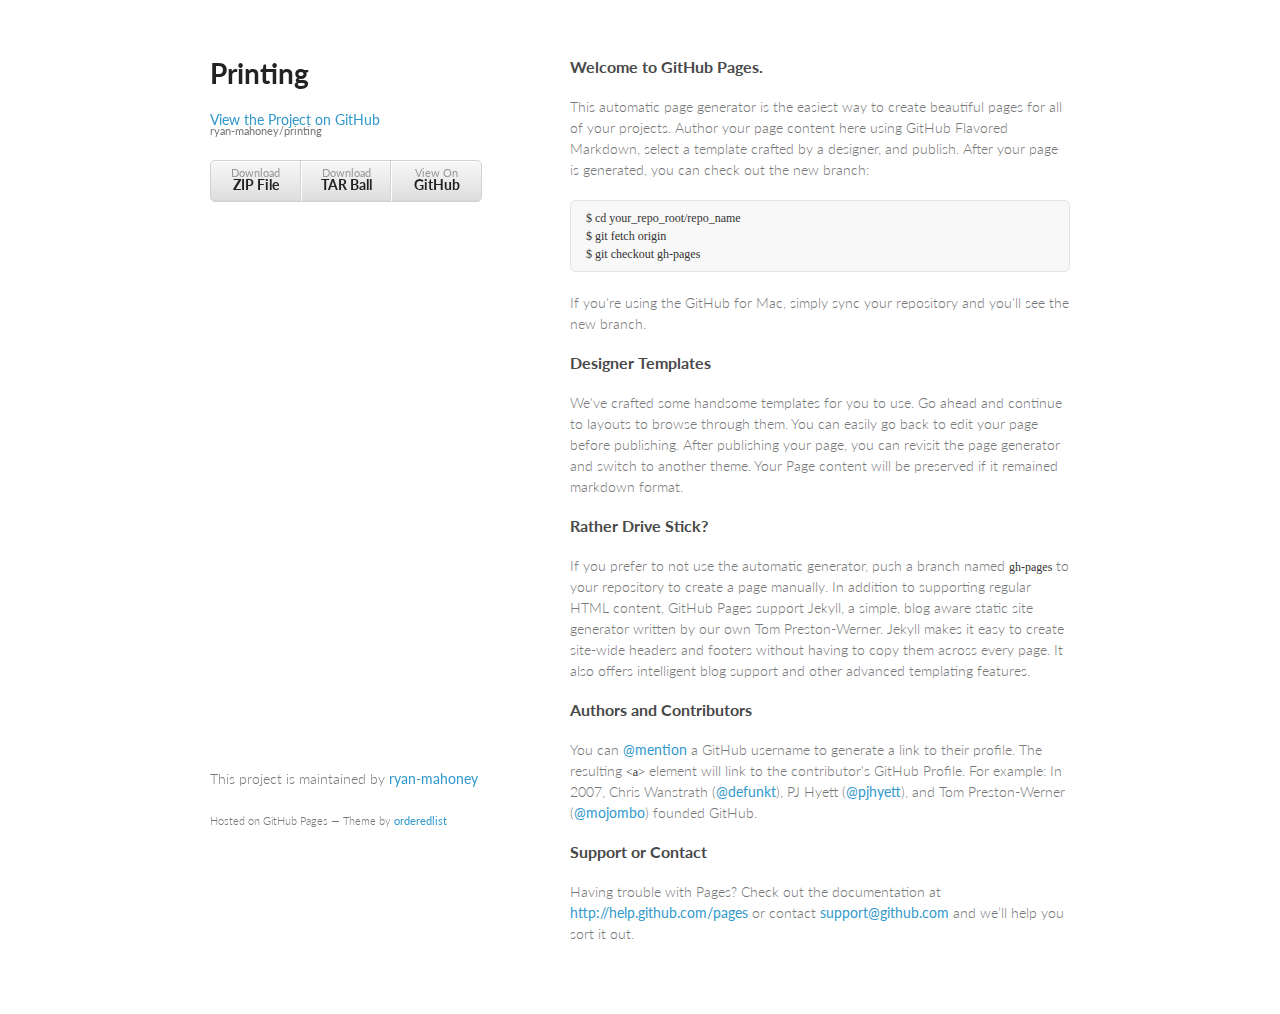
<file: index.html>
<!doctype html>
<html>
  <head>
    <meta charset="utf-8">
    <meta http-equiv="X-UA-Compatible" content="chrome=1">
    <title>Printing by Ryan Mahoney</title>

    <link rel="stylesheet" href="stylesheets/styles.css">
    <link rel="stylesheet" href="stylesheets/pygment_trac.css">
    <meta name="viewport" content="width=device-width, initial-scale=1, user-scalable=no">
    <!--[if lt IE 9]>
    <script src="//html5shiv.googlecode.com/svn/trunk/html5.js"></script>
    <![endif]-->
  </head>
  <body>
    <div class="wrapper">
      <header>
        <h1>Printing</h1>
        <p></p>

        <p class="view"><a href="https://github.com/ryan-mahoney/printing">View the Project on GitHub <small>ryan-mahoney/printing</small></a></p>


        <ul>
          <li><a href="https://github.com/ryan-mahoney/printing/zipball/master">Download <strong>ZIP File</strong></a></li>
          <li><a href="https://github.com/ryan-mahoney/printing/tarball/master">Download <strong>TAR Ball</strong></a></li>
          <li><a href="https://github.com/ryan-mahoney/printing">View On <strong>GitHub</strong></a></li>
        </ul>
      </header>
      <section>
        <h3>
<a name="welcome-to-github-pages" class="anchor" href="#welcome-to-github-pages"><span class="octicon octicon-link"></span></a>Welcome to GitHub Pages.</h3>

<p>This automatic page generator is the easiest way to create beautiful pages for all of your projects. Author your page content here using GitHub Flavored Markdown, select a template crafted by a designer, and publish. After your page is generated, you can check out the new branch:</p>

<pre><code>$ cd your_repo_root/repo_name
$ git fetch origin
$ git checkout gh-pages
</code></pre>

<p>If you're using the GitHub for Mac, simply sync your repository and you'll see the new branch.</p>

<h3>
<a name="designer-templates" class="anchor" href="#designer-templates"><span class="octicon octicon-link"></span></a>Designer Templates</h3>

<p>We've crafted some handsome templates for you to use. Go ahead and continue to layouts to browse through them. You can easily go back to edit your page before publishing. After publishing your page, you can revisit the page generator and switch to another theme. Your Page content will be preserved if it remained markdown format.</p>

<h3>
<a name="rather-drive-stick" class="anchor" href="#rather-drive-stick"><span class="octicon octicon-link"></span></a>Rather Drive Stick?</h3>

<p>If you prefer to not use the automatic generator, push a branch named <code>gh-pages</code> to your repository to create a page manually. In addition to supporting regular HTML content, GitHub Pages support Jekyll, a simple, blog aware static site generator written by our own Tom Preston-Werner. Jekyll makes it easy to create site-wide headers and footers without having to copy them across every page. It also offers intelligent blog support and other advanced templating features.</p>

<h3>
<a name="authors-and-contributors" class="anchor" href="#authors-and-contributors"><span class="octicon octicon-link"></span></a>Authors and Contributors</h3>

<p>You can <a href="https://github.com/blog/821" class="user-mention">@mention</a> a GitHub username to generate a link to their profile. The resulting <code>&lt;a&gt;</code> element will link to the contributor's GitHub Profile. For example: In 2007, Chris Wanstrath (<a href="https://github.com/defunkt" class="user-mention">@defunkt</a>), PJ Hyett (<a href="https://github.com/pjhyett" class="user-mention">@pjhyett</a>), and Tom Preston-Werner (<a href="https://github.com/mojombo" class="user-mention">@mojombo</a>) founded GitHub.</p>

<h3>
<a name="support-or-contact" class="anchor" href="#support-or-contact"><span class="octicon octicon-link"></span></a>Support or Contact</h3>

<p>Having trouble with Pages? Check out the documentation at <a href="http://help.github.com/pages">http://help.github.com/pages</a> or contact <a href="mailto:support@github.com">support@github.com</a> and we’ll help you sort it out.</p>
      </section>
      <footer>
        <p>This project is maintained by <a href="https://github.com/ryan-mahoney">ryan-mahoney</a></p>
        <p><small>Hosted on GitHub Pages &mdash; Theme by <a href="https://github.com/orderedlist">orderedlist</a></small></p>
      </footer>
    </div>
    <script src="javascripts/scale.fix.js"></script>
    
  </body>
</html>
</file>
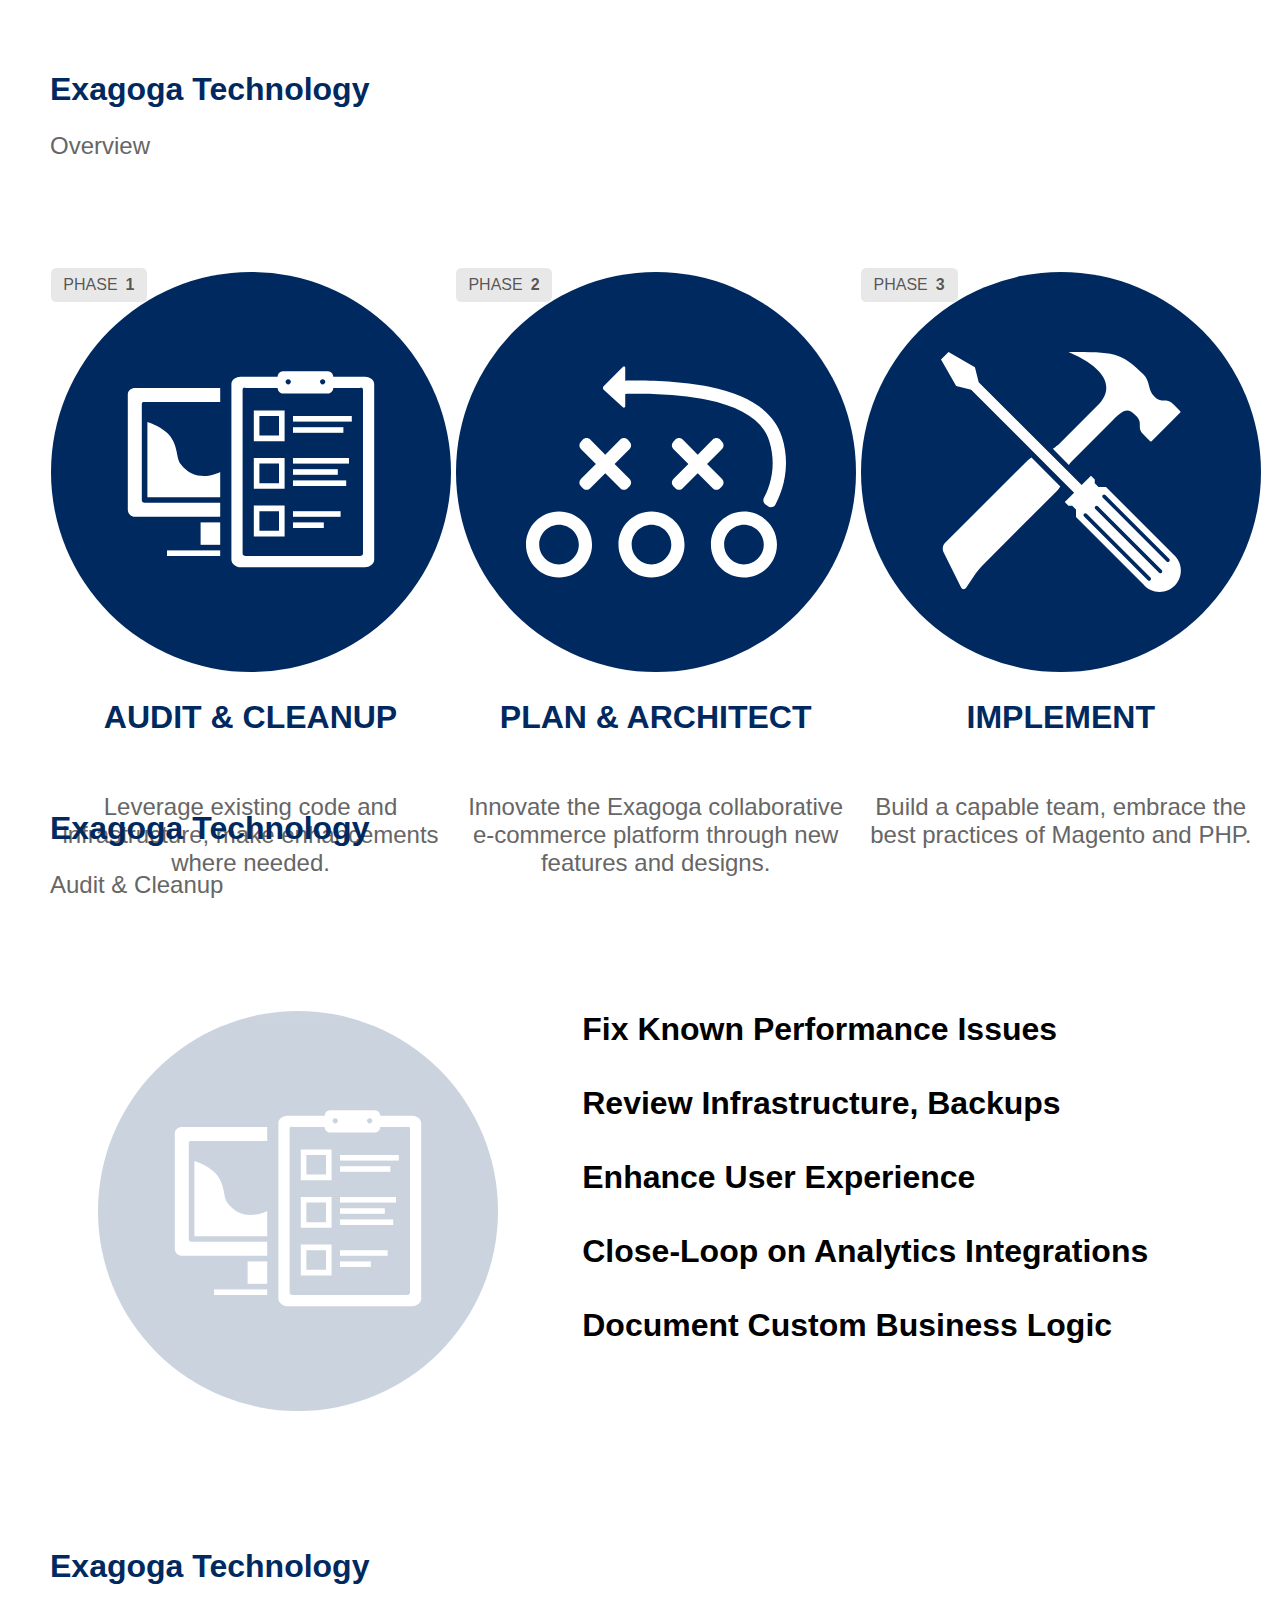
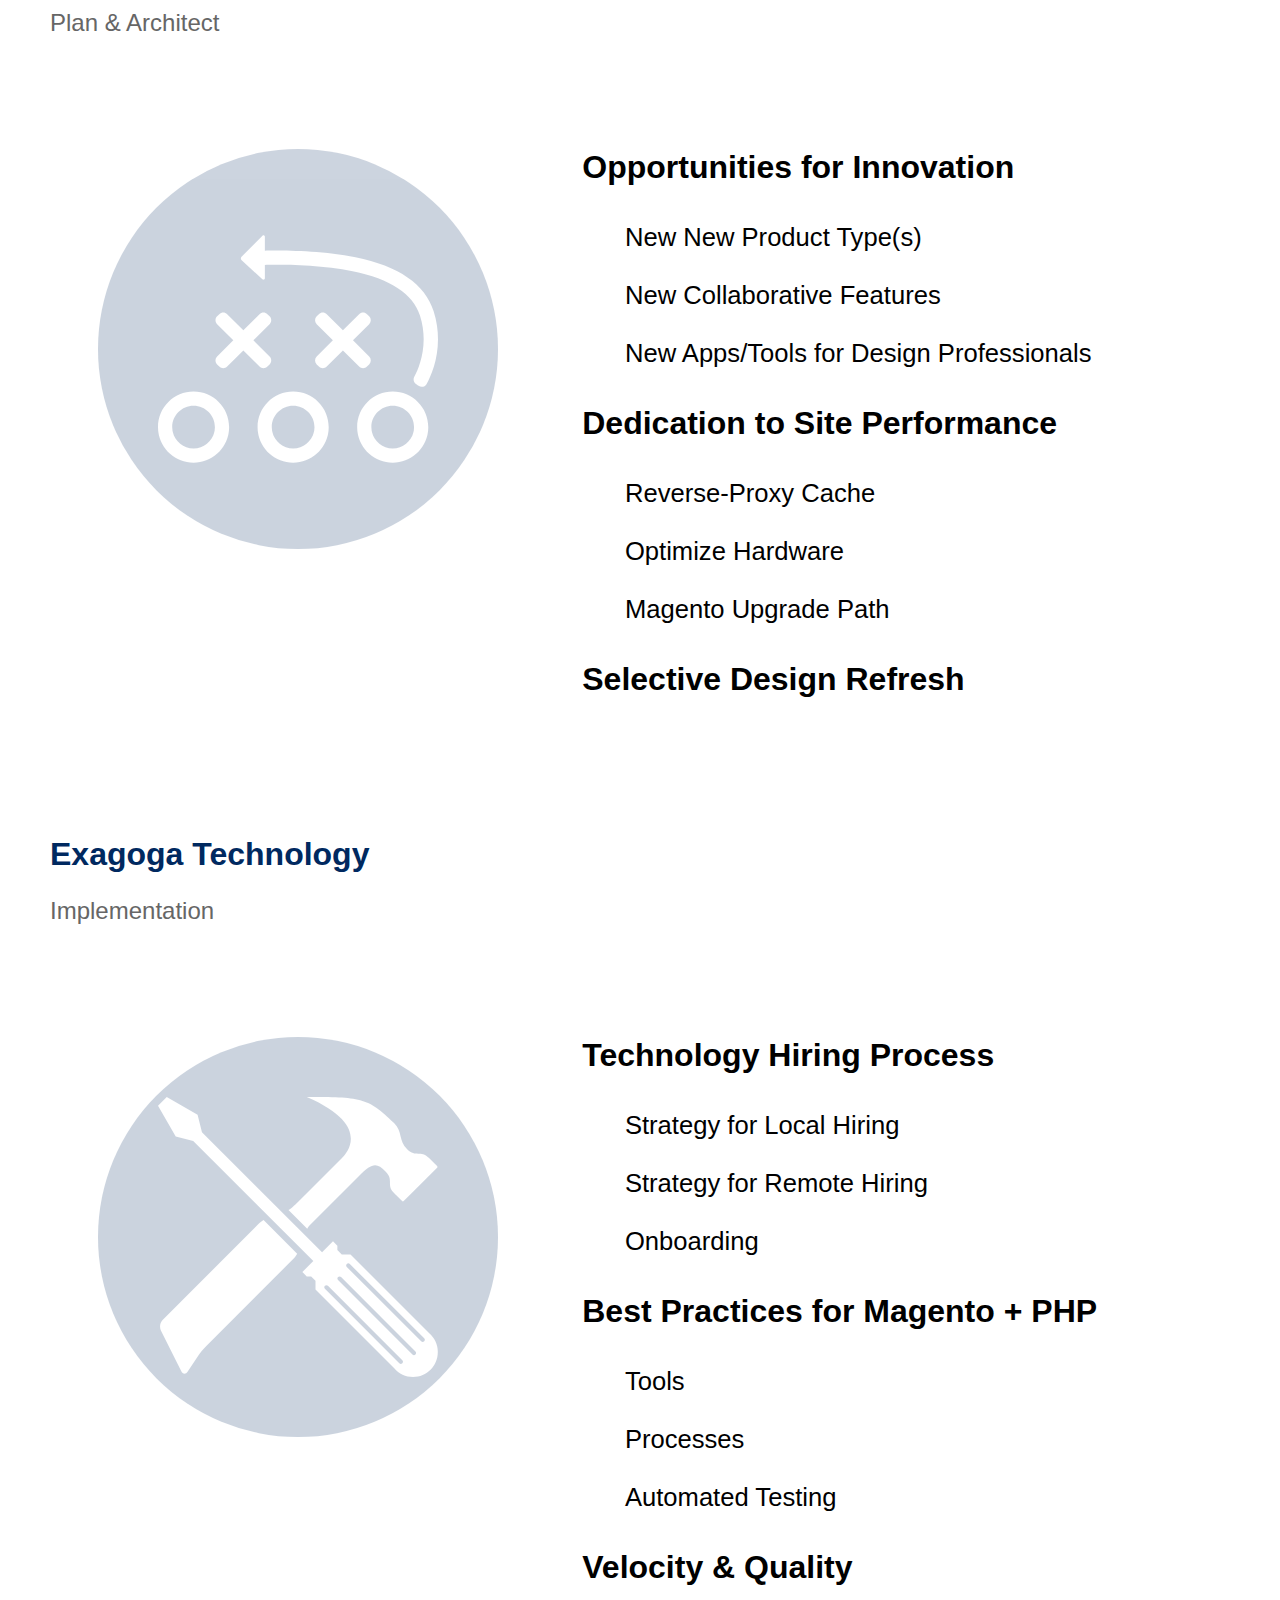
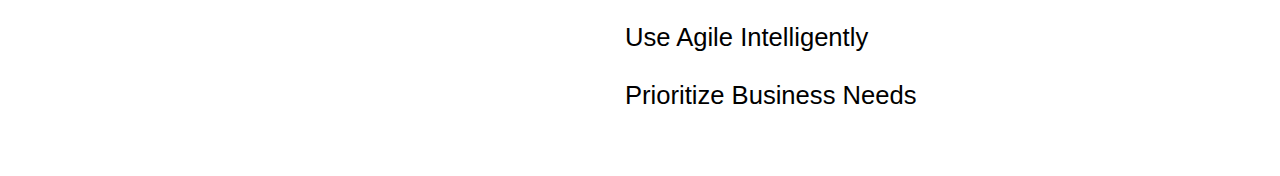
<file: deck/index.html>
<html>
<head>
<style type="text/css">
@font-face{ font-family: pt_sansbold; src: url('pt_sans-web-bold-webfont.svg') format('svg'); }

html, body {
    border: 0;
    padding: 0;
    margin: 0;
    width: 100%;
    height: 100%;
}

div.page {
    page-break-before: always;
    clear: both;
    position: relative;
    padding: 50px;
}

h1 {
    font-family: pt_sansbold, sans-serif;
    font-size: 2rem;
    color: #002960;
}

.circle {
    border-radius: 50%;
    width: 100%;
    height: 100%;
    background-color: #002960;
    color: #fff;
    position: relative;
}

.subpage .circle {
    opacity: .2;
}

svg * {
    fill: #fff;
}

svg {
    position: absolute;
    margin: auto;
    top: 0;
    left: 0;
    right: 0;
    bottom: 0;
    width: 70%;
    height: 70%;
}

.implement > svg {
    width: 60%;
    height: 60%;   
}

.planning > svg {
    width: 65%;
    height: 65%;   
}

div.section {
    width: 400px;
    height: 400px;
    margin: 0 auto;
}

div.section h2 {
    width: 100%;
    text-align: center;
    font-family: pt_sansbold, sans-serif;
    color: #002960;
    text-transform: uppercase;
    font-size: 2rem !important;
}

div {
    font-family: pt_sansbold, sans-serif !important;
}

.column {
    text-align: center;
}

p {
    font-family: Helvetica, Arial, sans-serif;
    font-size: 1.5rem;
    color: #666;
}

.section > p {
    text-align: center;
    padding-top: 30px;
}

.ui.label, .ui.label .detail {
    opacity: 1 !important;
    font-size: 1rem !important;
}

.mylist {
    font-family: Helvetica, Arial, sans-serif !important;
    font-weight: bold;
    font-size: 2rem !important;
}

.mylist .smaller {
    font-weight: normal;
    font-size: 1.6rem !important;
}
</style>

<script src="https://ajax.googleapis.com/ajax/libs/jquery/2.1.1/jquery.min.js"></script>

<script>
$(function () {
    $('img.svg').each(function() {
        var $img = $(this);
        var imgID = $img.attr('id');
        var imgClass = $img.attr('class');
        var imgURL = $img.attr('src');

        $.get(imgURL, function(data) {
            var $svg = $(data).find('svg');
            if (typeof imgID !== 'undefined') {
                $svg = $svg.attr('id', imgID);
            }
            if (typeof imgClass !== 'undefined') {
                $svg = $svg.attr('class', imgClass+' replaced-svg');
            }
            $svg = $svg.removeAttr('xmlns:a');
            $img.replaceWith($svg);
        });
    });
});
</script>

<link rel="stylesheet" type="text/css" href="semantic/packaged/css/semantic.css">
</head>
<body>

<div class="page">
    <h1>Exagoga Technology</h1>
    <p>Overview</p>

    <br><br><br><br>

    <div class="ui three column grid">
        
        <div class="column">
            <div class="section">
                <div class="circle">
                    <div class="ui label">Phase<div class="detail">1</div></div>
                    <img src="audit.svg" class="svg">
                </div>
                <h2>Audit &amp; Cleanup</h2>
                <p>Leverage existing code and infrastructure, make enhancements where needed.</p>
            </div>
        </div>

        <div class="column">
            <div class="section">
                <div class="circle planning">
                    <div class="ui label">Phase<div class="detail">2</div></div>
                    <img src="planning.svg" class="svg">
                </div>
                <h2>Plan &amp; Architect</h2>
                <p>Innovate the Exagoga collaborative e-commerce platform through new features and designs.</p>
            </div>
        </div>

        <div class="column">
            <div class="section">
                <div class="circle implement">
                    <div class="ui label">Phase<div class="detail">3</div></div>
                    <img src="execute.svg" class="svg">
                </div>
                <h2>Implement</h2>
                <p>Build a capable team, embrace the best practices of Magento and PHP.</p>
            </div>
        </div>    
    </div>
</div>



<div class="page subpage">

    <h1>Exagoga Technology</h1>
    <p>Audit &amp; Cleanup</p>

    <br><br><br><br>

    <div class="ui grid">

        <div class="seven wide column">
            <div class="section">
                <div class="circle">
                    <img src="audit.svg" class="svg">
                </div>
            </div>
        </div>

        <div class="nine wide column mylist">

Fix Known Performance Issues<br><br>
Review Infrastructure, Backups<br><br>
Enhance User Experience<br><br>
Close-Loop on Analytics Integrations<br><br>
Document Custom Business Logic
        </div>

    </div>
</div>


<div class="page subpage">

    <h1>Exagoga Technology</h1>
    <p>Plan &amp; Architect</p>

    <br><br><br><br>

    <div class="ui grid">

        <div class="seven wide column">
            <div class="section">
                <div class="circle">
                    <img src="planning.svg" class="svg">
                </div>
            </div>
        </div>

        <div class="nine wide column mylist">


Opportunities for Innovation<br><br>
<span class="smaller">&nbsp;&nbsp;&nbsp;&nbsp;&nbsp;&nbsp;New New Product Type(s)<br><br>
&nbsp;&nbsp;&nbsp;&nbsp;&nbsp;&nbsp;New Collaborative Features<br><br>
&nbsp;&nbsp;&nbsp;&nbsp;&nbsp;&nbsp;New Apps/Tools for Design Professionals</span><br><br>
Dedication to Site Performance<br><br>
<span class="smaller">&nbsp;&nbsp;&nbsp;&nbsp;&nbsp;&nbsp;Reverse-Proxy Cache<br><br>
&nbsp;&nbsp;&nbsp;&nbsp;&nbsp;&nbsp;Optimize Hardware<br><br>
&nbsp;&nbsp;&nbsp;&nbsp;&nbsp;&nbsp;Magento Upgrade Path</span><br><br>
Selective Design Refresh
        </div>

    </div>
</div>


<div class="page subpage">

    <h1>Exagoga Technology</h1>
    <p>Implementation</p>

    <br><br><br><br>

    <div class="ui grid">

        <div class="seven wide column">
            <div class="section">
                <div class="circle">
                    <img src="execute.svg" class="svg">
                </div>
            </div>
        </div>

        <div class="nine wide column mylist">

Technology Hiring Process<br><br>
<span class="smaller">&nbsp;&nbsp;&nbsp;&nbsp;&nbsp;&nbsp;Strategy for Local Hiring<br><br>
&nbsp;&nbsp;&nbsp;&nbsp;&nbsp;&nbsp;Strategy for Remote Hiring<br><br>
&nbsp;&nbsp;&nbsp;&nbsp;&nbsp;&nbsp;Onboarding</span><br><br>
Best Practices for Magento + PHP<br><br>
<span class="smaller">&nbsp;&nbsp;&nbsp;&nbsp;&nbsp;&nbsp;Tools<br><br>
&nbsp;&nbsp;&nbsp;&nbsp;&nbsp;&nbsp;Processes<br><br>
&nbsp;&nbsp;&nbsp;&nbsp;&nbsp;&nbsp;Automated Testing</span><br><br>
Velocity &amp; Quality<br><br>
<span class="smaller">&nbsp;&nbsp;&nbsp;&nbsp;&nbsp;&nbsp;Use Agile Intelligently<br><br>
&nbsp;&nbsp;&nbsp;&nbsp;&nbsp;&nbsp;Prioritize Business Needs</span>

        </div>

    </div>
</div>

</body>
</html>
</file>
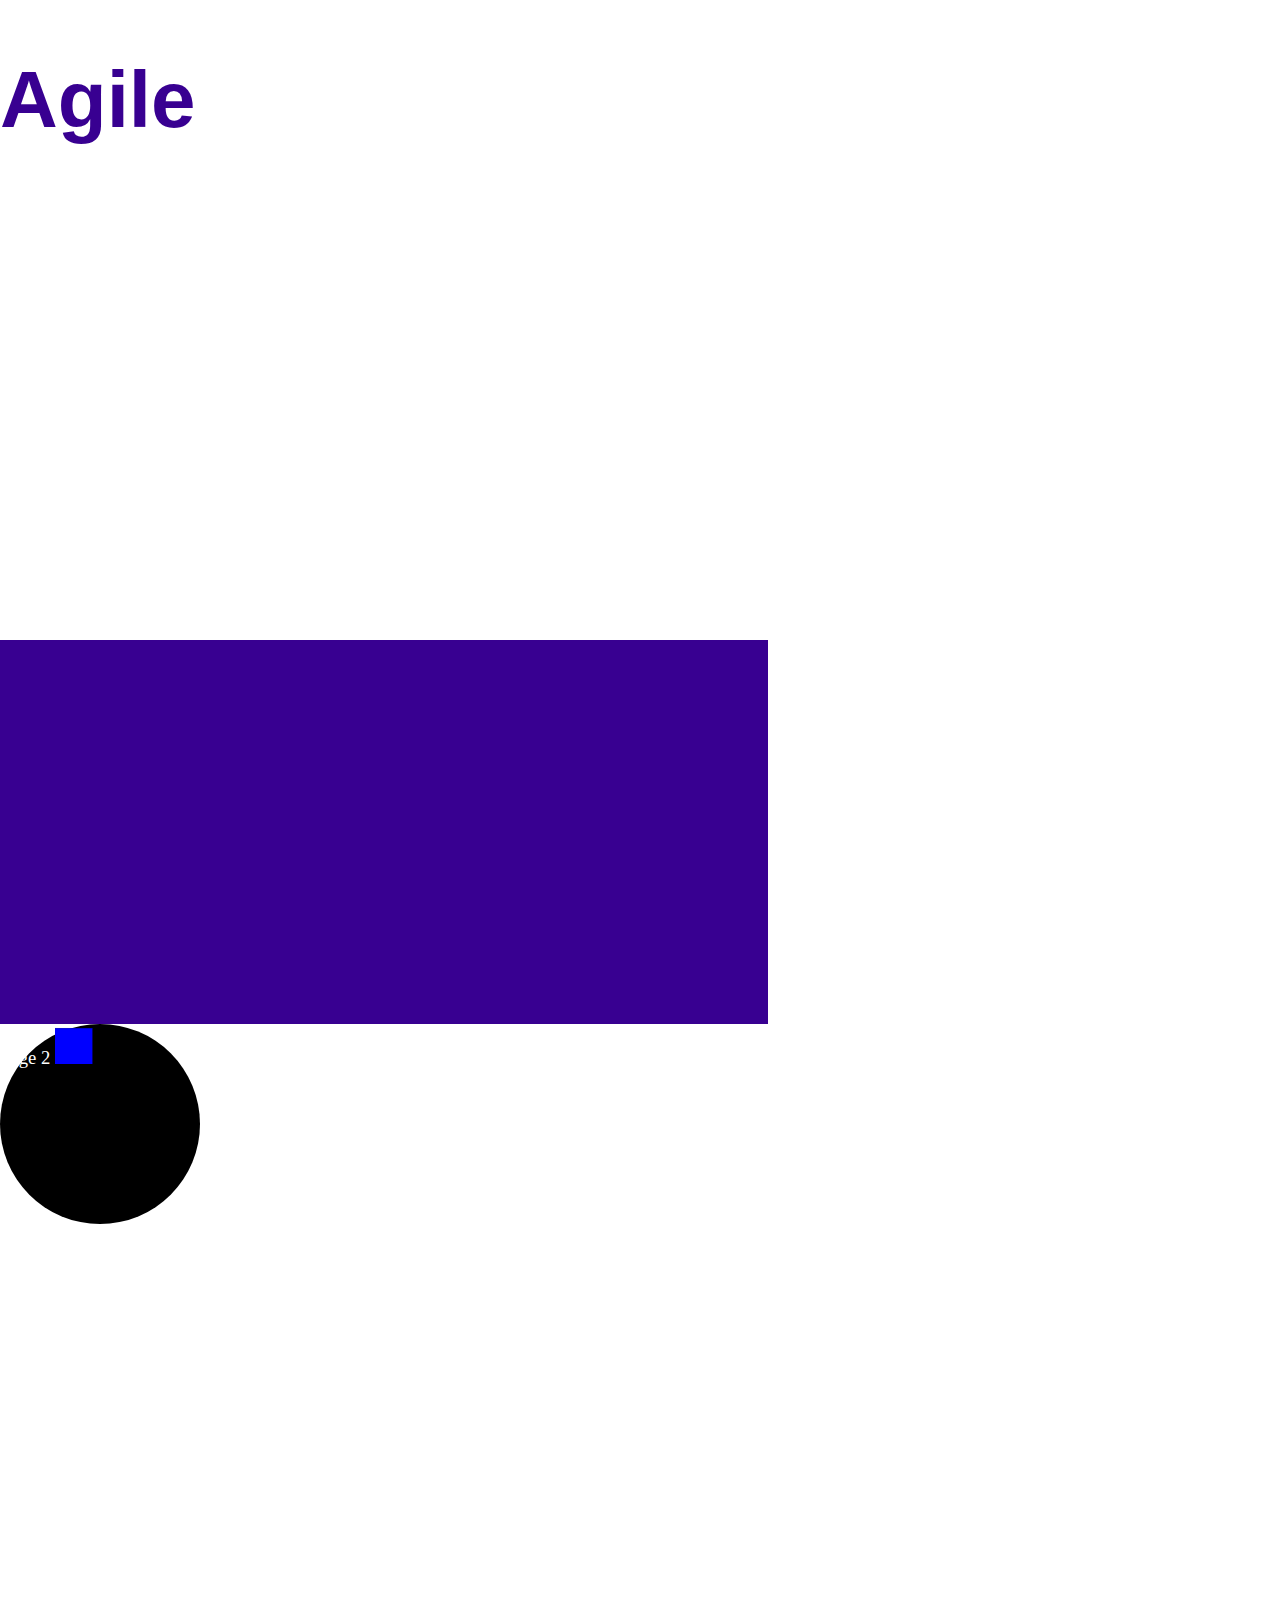
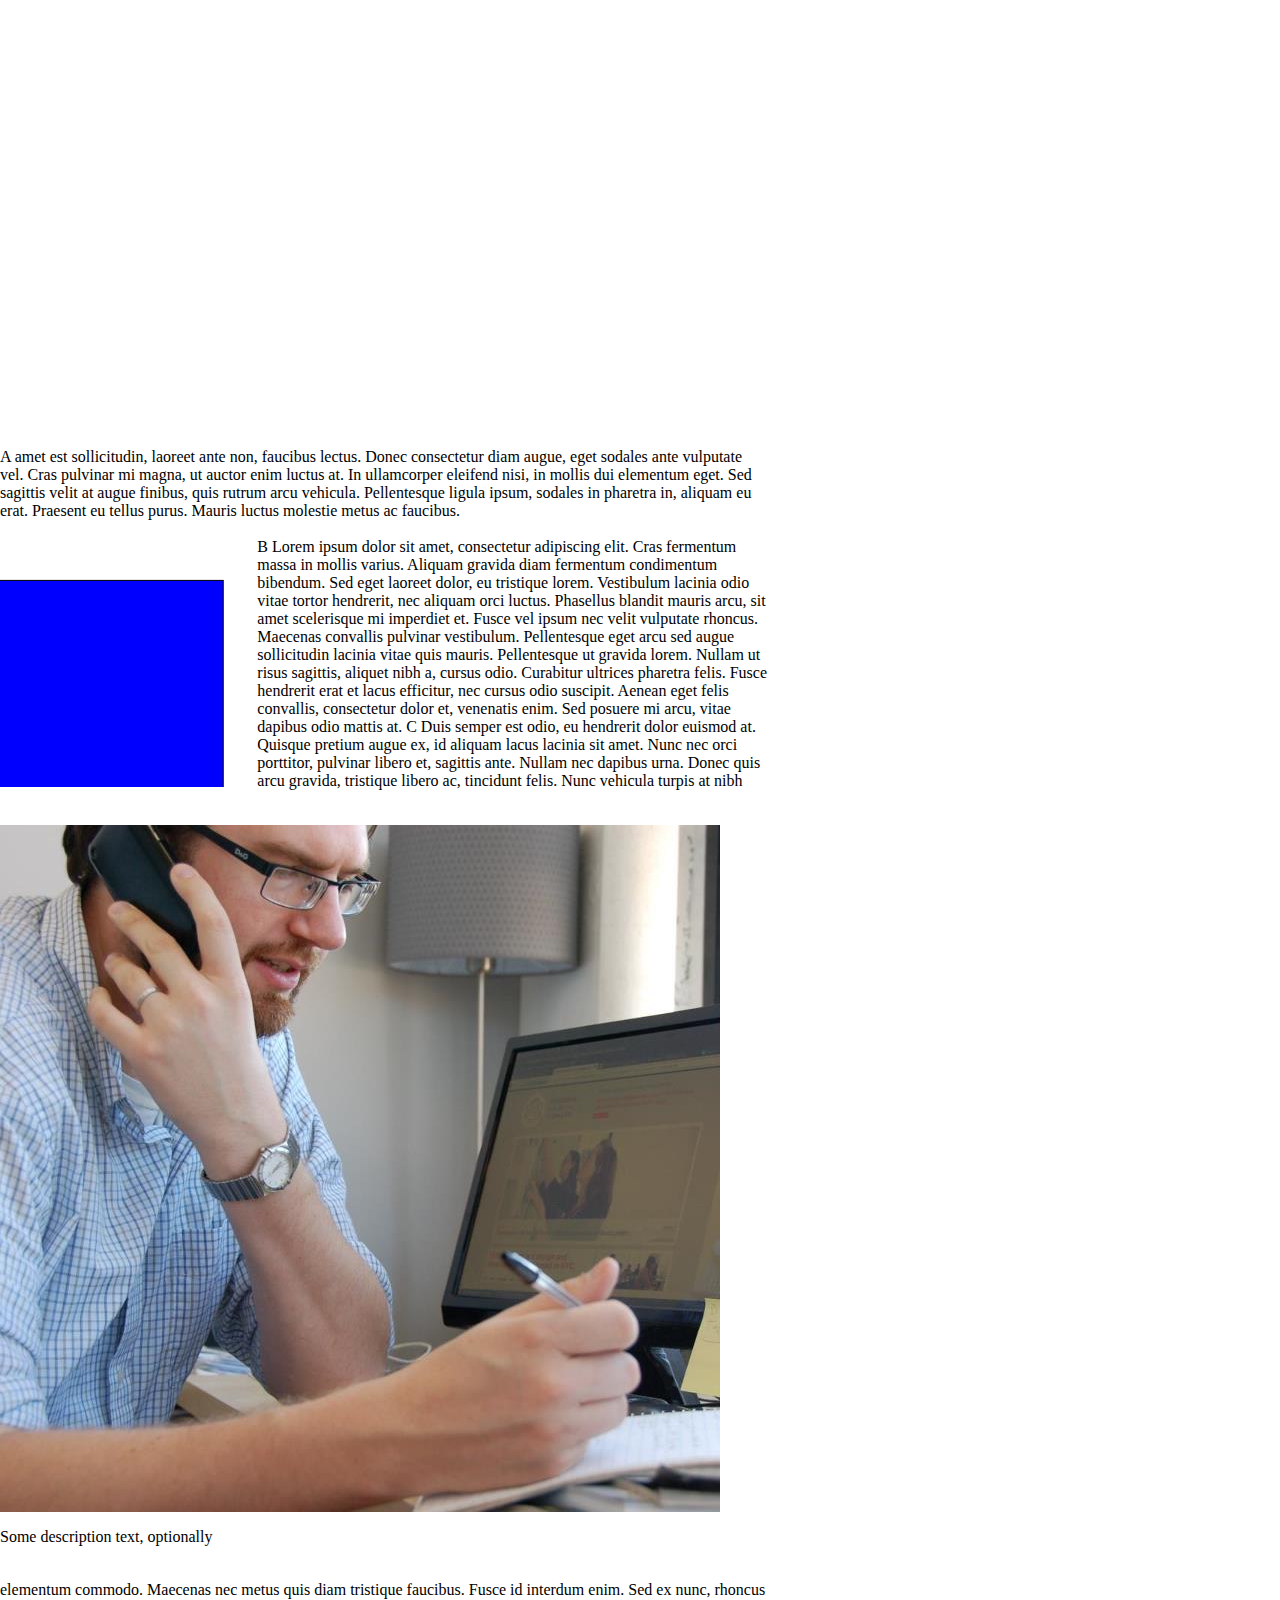
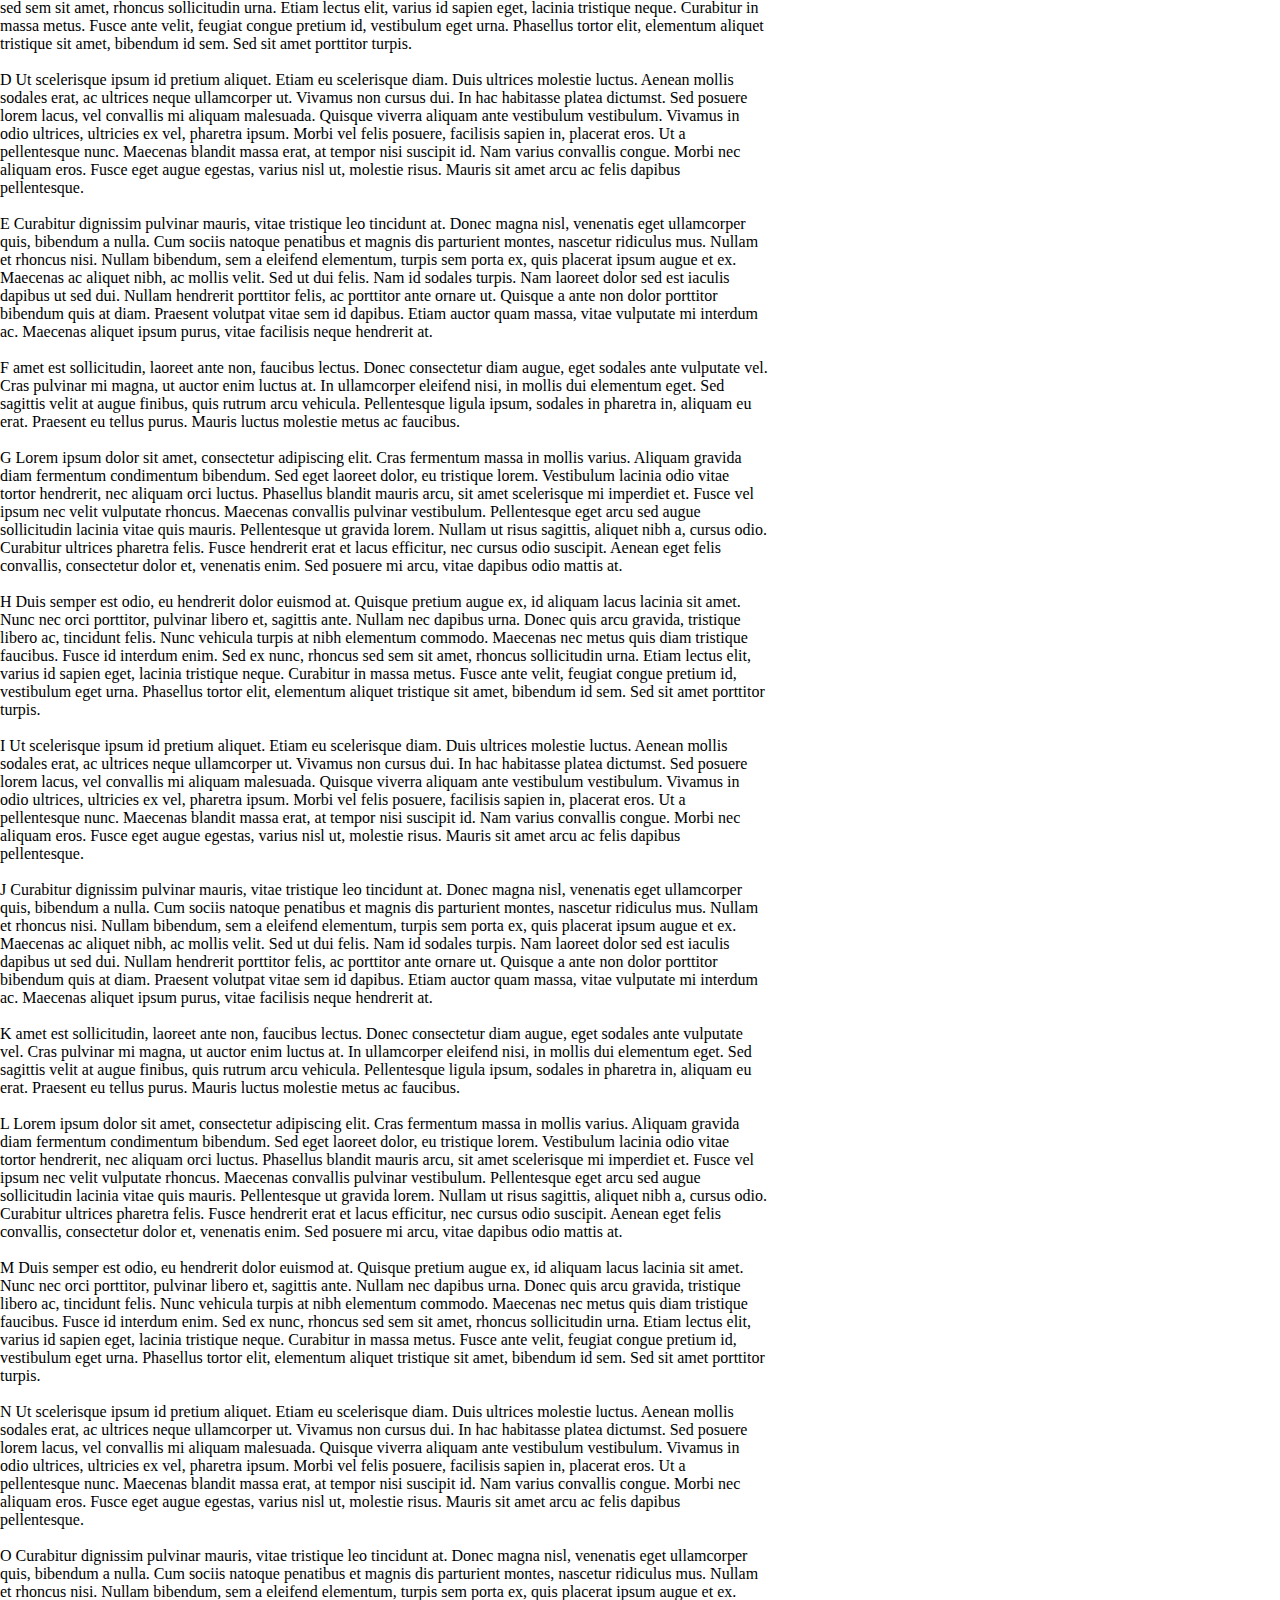
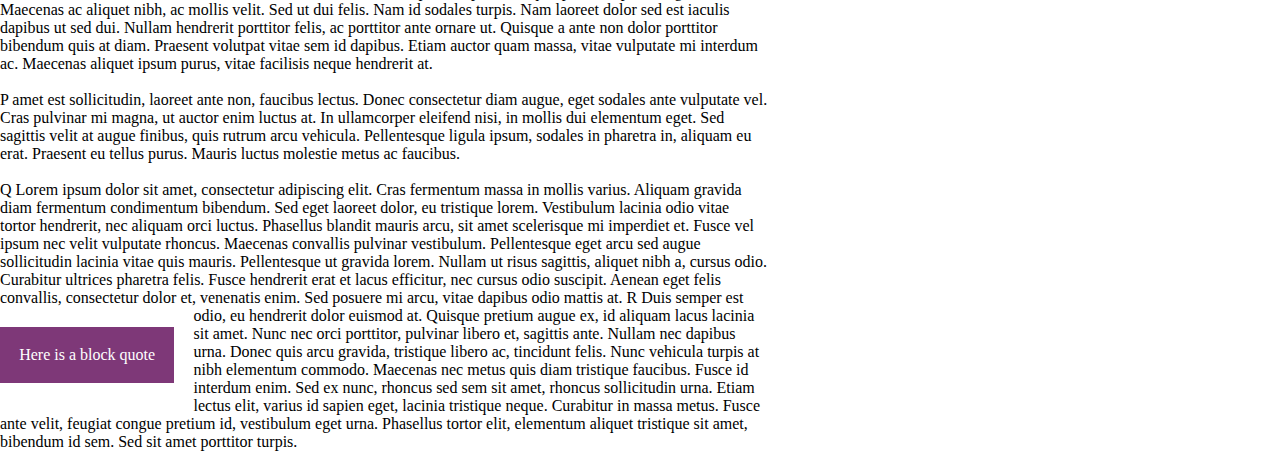
<file: test.html>
<html>
<head>
<style type="text/css">
@font-face{ font-family: pt_sansbold; src: url('pt_sans-web-bold-webfont.svg') format('svg'); }

html, body {
	border: 0;
	padding: 0;
	margin: 0;
	width: 768px;
	height: 1024px;
}

.purple-fill {
	background-color: #380091;
}

.purple {
	color: #380091;
}

h1 {
	font-family: pt_sansbold, sans-serif;
	font-size: 5rem;
}

.page {
	display: block;
	page-break-before: always;
	font-size: 14pt;
	width: 768px;
	height: 1024px;
	float: left;
	clear: both;
}

.cover {
    color: #ffffff;
    position: relative;
}

blockquote {
    background-color: #7e3878;
    color: #ffffff;
    padding: .2in;
    margin: .2in;
}

blockquote.left {
	margin-left: 0;
	float: left;
}

blockquote.right {
	margin-right: 0;
	float: right;
}

.column > div.p {
	padding-right: .3in;
}

.column.last > div.p {
	padding-right: 0;
	padding-left: .3in;
}

.page.inner {
	margin: 100px;
}

img.left, div.img.left {
	float: left;
	margin: .2in .2in .2in 0;
}

img.right, div.img.right {
	float: right;
	margin: .2in 0 .2in .2in;
}

.circle {
    border-radius: 50%;
    width: 200px;
    height: 200px;
    background-color: #000;
    color: #fff;
}

.cover > .bottom {
	width: 768px;
	height: 4in;
	position: absolute;
	bottom: 0;
	left: 0;
}
</style>

<script src="javascripts/jquery.js"></script>
<script src="javascripts/jquery.columnizer.js"></script>
<script>


var pageSize = "Letter",
    pageOrientation = "portrait",
    dpi = 150,
    pdfViewportWidth = 768,
    pdfViewportHeight = 1024,
    cmToInchFactor = 0.393701,
    widthInInches,
    heightInInches,
    temp;

    switch(pageSize){
        case 'Letter':
        default:
            widthInInches = 8.5;
            heightInInches = 11;
            break;
        case 'Legal':
            widthInInches = 8.5;
            heightInInches = 14;
            break;
        case 'A3':
            widthInInches = 11.69
            heightInInches = 16.54;
            break;
        case 'A4':
            widthInInches = 8.27;
            heightInInches = 11.69;
            break;
        case 'A5':
            widthInInches = 5.83;
            heightInInches = 8.27;
            break;
        case 'Tabloid':
            widthInInches = 11;
            heightInInches = 17;
            break;
    }

    //reduce by the margin (assuming 1cm margin on each side)
    widthInInches-= 2*cmToInchFactor;
    heightInInches-= 2*cmToInchFactor;

    //interchange if width is equal to height
    if(pageOrientation === 'Landscape'){
        temp = widthInInches;
        widthInInches = heightInInches;
        heightInInches = temp;
    }

    //calculate corresponding viewport dimension in pixels
    pdfViewportWidth = dpi*widthInInches;
    pdfViewportHeight = dpi*heightInInches;

    page = require('webpage').create();
    page.paperSize = {  format: pageSize,  orientation: pageOrientation, margin: '1cm' };
    page.viewportSize = { width: pdfViewportWidth, height: pdfViewportHeight }; 


$(function(){
	var contentHeight = 500;
	addPage = function () {
		var $content = $('.page-content');
		if ($content.contents().length > 0) {
			var id = 'id' + Math.floor(Math.random() * 10000000);
			$page = $("#page-template").clone().css("display", "block").attr('id', id);
			$('body').append($page);
			$content.columnize({
				columns: 2,
				target: '#' + id,
				overflow: {
					height: contentHeight,
					id: ".page-content",
					doneFunc: function() {
						$('#' + id + ' > div.column').each(function () {
							var content = $(this).html();
							$(this).html('<div class="p">' + content + '</div>');
						});
						addPage();
					}
				}
			});
		}
	};
	addPage();
});
</script>
</head>
<body>

<div class="cover page">
	<h1 class="purple">Agile</h1>


<div class="ui grid">
  <div class="three wide column">
    <div class="ui segment">
    </div>
  </div>
  <div class="three wide column">
    <div class="ui segment">
    </div>
  </div>
  <div class="three wide column">
    <div class="ui segment">
    </div>
  </div>
</div>

	<div class="purple-fill bottom">

	</div>
</div>

<div class="page">
	<div class="circle">
		Page 2
		<img src="square.svg" style="height: 40px; width: 40px">
	</div>
</div>

<div id="page-template" class="inner page two columns" style="display: none"></div>

<div class="page-content">
A amet est sollicitudin, laoreet ante non, faucibus lectus. Donec consectetur diam augue, eget sodales ante vulputate vel. Cras pulvinar mi magna, ut auctor enim luctus at. In ullamcorper eleifend nisi, in mollis dui elementum eget. Sed sagittis velit at augue finibus, quis rutrum arcu vehicula. Pellentesque ligula ipsum, sodales in pharetra in, aliquam eu erat. Praesent eu tellus purus. Mauris luctus molestie metus ac faucibus.

<br /><br />

<img src="square.svg" class="left">B Lorem ipsum dolor sit amet, consectetur adipiscing elit. Cras fermentum massa in mollis varius. Aliquam gravida diam fermentum condimentum bibendum. Sed eget laoreet dolor, eu tristique lorem. Vestibulum lacinia odio vitae tortor hendrerit, nec aliquam orci luctus. Phasellus blandit mauris arcu, sit amet scelerisque mi imperdiet et. Fusce vel ipsum nec velit vulputate rhoncus. Maecenas convallis pulvinar vestibulum. Pellentesque eget arcu sed augue sollicitudin lacinia vitae quis mauris. Pellentesque ut gravida lorem. Nullam ut risus sagittis, aliquet nibh a, cursus odio. Curabitur ultrices pharetra felis. Fusce hendrerit erat et lacus efficitur, nec cursus odio suscipit. Aenean eget felis convallis, consectetur dolor et, venenatis enim. Sed posuere mi arcu, vitae dapibus odio mattis at.


<div class="img left">
	<img src="phone.jpg" />
	<p>Some description text, optionally</p>
</div>


C Duis semper est odio, eu hendrerit dolor euismod at. Quisque pretium augue ex, id aliquam lacus lacinia sit amet. Nunc nec orci porttitor, pulvinar libero et, sagittis ante. Nullam nec dapibus urna. Donec quis arcu gravida, tristique libero ac, tincidunt felis. Nunc vehicula turpis at nibh elementum commodo. Maecenas nec metus quis diam tristique faucibus. Fusce id interdum enim. Sed ex nunc, rhoncus sed sem sit amet, rhoncus sollicitudin urna. Etiam lectus elit, varius id sapien eget, lacinia tristique neque. Curabitur in massa metus. Fusce ante velit, feugiat congue pretium id, vestibulum eget urna. Phasellus tortor elit, elementum aliquet tristique sit amet, bibendum id sem. Sed sit amet porttitor turpis.

<br /><br />

D Ut scelerisque ipsum id pretium aliquet. Etiam eu scelerisque diam. Duis ultrices molestie luctus. Aenean mollis sodales erat, ac ultrices neque ullamcorper ut. Vivamus non cursus dui. In hac habitasse platea dictumst. Sed posuere lorem lacus, vel convallis mi aliquam malesuada. Quisque viverra aliquam ante vestibulum vestibulum. Vivamus in odio ultrices, ultricies ex vel, pharetra ipsum. Morbi vel felis posuere, facilisis sapien in, placerat eros. Ut a pellentesque nunc. Maecenas blandit massa erat, at tempor nisi suscipit id. Nam varius convallis congue. Morbi nec aliquam eros. Fusce eget augue egestas, varius nisl ut, molestie risus. Mauris sit amet arcu ac felis dapibus pellentesque.

<br /><br />

E Curabitur dignissim pulvinar mauris, vitae tristique leo tincidunt at. Donec magna nisl, venenatis eget ullamcorper quis, bibendum a nulla. Cum sociis natoque penatibus et magnis dis parturient montes, nascetur ridiculus mus. Nullam et rhoncus nisi. Nullam bibendum, sem a eleifend elementum, turpis sem porta ex, quis placerat ipsum augue et ex. Maecenas ac aliquet nibh, ac mollis velit. Sed ut dui felis. Nam id sodales turpis. Nam laoreet dolor sed est iaculis dapibus ut sed dui. Nullam hendrerit porttitor felis, ac porttitor ante ornare ut. Quisque a ante non dolor porttitor bibendum quis at diam. Praesent volutpat vitae sem id dapibus. Etiam auctor quam massa, vitae vulputate mi interdum ac. Maecenas aliquet ipsum purus, vitae facilisis neque hendrerit at.

<br /><br />

F amet est sollicitudin, laoreet ante non, faucibus lectus. Donec consectetur diam augue, eget sodales ante vulputate vel. Cras pulvinar mi magna, ut auctor enim luctus at. In ullamcorper eleifend nisi, in mollis dui elementum eget. Sed sagittis velit at augue finibus, quis rutrum arcu vehicula. Pellentesque ligula ipsum, sodales in pharetra in, aliquam eu erat. Praesent eu tellus purus. Mauris luctus molestie metus ac faucibus.

<br /><br />

G Lorem ipsum dolor sit amet, consectetur adipiscing elit. Cras fermentum massa in mollis varius. Aliquam gravida diam fermentum condimentum bibendum. Sed eget laoreet dolor, eu tristique lorem. Vestibulum lacinia odio vitae tortor hendrerit, nec aliquam orci luctus. Phasellus blandit mauris arcu, sit amet scelerisque mi imperdiet et. Fusce vel ipsum nec velit vulputate rhoncus. Maecenas convallis pulvinar vestibulum. Pellentesque eget arcu sed augue sollicitudin lacinia vitae quis mauris. Pellentesque ut gravida lorem. Nullam ut risus sagittis, aliquet nibh a, cursus odio. Curabitur ultrices pharetra felis. Fusce hendrerit erat et lacus efficitur, nec cursus odio suscipit. Aenean eget felis convallis, consectetur dolor et, venenatis enim. Sed posuere mi arcu, vitae dapibus odio mattis at.

<br /><br />

H Duis semper est odio, eu hendrerit dolor euismod at. Quisque pretium augue ex, id aliquam lacus lacinia sit amet. Nunc nec orci porttitor, pulvinar libero et, sagittis ante. Nullam nec dapibus urna. Donec quis arcu gravida, tristique libero ac, tincidunt felis. Nunc vehicula turpis at nibh elementum commodo. Maecenas nec metus quis diam tristique faucibus. Fusce id interdum enim. Sed ex nunc, rhoncus sed sem sit amet, rhoncus sollicitudin urna. Etiam lectus elit, varius id sapien eget, lacinia tristique neque. Curabitur in massa metus. Fusce ante velit, feugiat congue pretium id, vestibulum eget urna. Phasellus tortor elit, elementum aliquet tristique sit amet, bibendum id sem. Sed sit amet porttitor turpis.

<br /><br />

I Ut scelerisque ipsum id pretium aliquet. Etiam eu scelerisque diam. Duis ultrices molestie luctus. Aenean mollis sodales erat, ac ultrices neque ullamcorper ut. Vivamus non cursus dui. In hac habitasse platea dictumst. Sed posuere lorem lacus, vel convallis mi aliquam malesuada. Quisque viverra aliquam ante vestibulum vestibulum. Vivamus in odio ultrices, ultricies ex vel, pharetra ipsum. Morbi vel felis posuere, facilisis sapien in, placerat eros. Ut a pellentesque nunc. Maecenas blandit massa erat, at tempor nisi suscipit id. Nam varius convallis congue. Morbi nec aliquam eros. Fusce eget augue egestas, varius nisl ut, molestie risus. Mauris sit amet arcu ac felis dapibus pellentesque.

<br /><br />

J Curabitur dignissim pulvinar mauris, vitae tristique leo tincidunt at. Donec magna nisl, venenatis eget ullamcorper quis, bibendum a nulla. Cum sociis natoque penatibus et magnis dis parturient montes, nascetur ridiculus mus. Nullam et rhoncus nisi. Nullam bibendum, sem a eleifend elementum, turpis sem porta ex, quis placerat ipsum augue et ex. Maecenas ac aliquet nibh, ac mollis velit. Sed ut dui felis. Nam id sodales turpis. Nam laoreet dolor sed est iaculis dapibus ut sed dui. Nullam hendrerit porttitor felis, ac porttitor ante ornare ut. Quisque a ante non dolor porttitor bibendum quis at diam. Praesent volutpat vitae sem id dapibus. Etiam auctor quam massa, vitae vulputate mi interdum ac. Maecenas aliquet ipsum purus, vitae facilisis neque hendrerit at.

<br /><br />

K amet est sollicitudin, laoreet ante non, faucibus lectus. Donec consectetur diam augue, eget sodales ante vulputate vel. Cras pulvinar mi magna, ut auctor enim luctus at. In ullamcorper eleifend nisi, in mollis dui elementum eget. Sed sagittis velit at augue finibus, quis rutrum arcu vehicula. Pellentesque ligula ipsum, sodales in pharetra in, aliquam eu erat. Praesent eu tellus purus. Mauris luctus molestie metus ac faucibus.

<br /><br />

L Lorem ipsum dolor sit amet, consectetur adipiscing elit. Cras fermentum massa in mollis varius. Aliquam gravida diam fermentum condimentum bibendum. Sed eget laoreet dolor, eu tristique lorem. Vestibulum lacinia odio vitae tortor hendrerit, nec aliquam orci luctus. Phasellus blandit mauris arcu, sit amet scelerisque mi imperdiet et. Fusce vel ipsum nec velit vulputate rhoncus. Maecenas convallis pulvinar vestibulum. Pellentesque eget arcu sed augue sollicitudin lacinia vitae quis mauris. Pellentesque ut gravida lorem. Nullam ut risus sagittis, aliquet nibh a, cursus odio. Curabitur ultrices pharetra felis. Fusce hendrerit erat et lacus efficitur, nec cursus odio suscipit. Aenean eget felis convallis, consectetur dolor et, venenatis enim. Sed posuere mi arcu, vitae dapibus odio mattis at.

<br /><br />

M Duis semper est odio, eu hendrerit dolor euismod at. Quisque pretium augue ex, id aliquam lacus lacinia sit amet. Nunc nec orci porttitor, pulvinar libero et, sagittis ante. Nullam nec dapibus urna. Donec quis arcu gravida, tristique libero ac, tincidunt felis. Nunc vehicula turpis at nibh elementum commodo. Maecenas nec metus quis diam tristique faucibus. Fusce id interdum enim. Sed ex nunc, rhoncus sed sem sit amet, rhoncus sollicitudin urna. Etiam lectus elit, varius id sapien eget, lacinia tristique neque. Curabitur in massa metus. Fusce ante velit, feugiat congue pretium id, vestibulum eget urna. Phasellus tortor elit, elementum aliquet tristique sit amet, bibendum id sem. Sed sit amet porttitor turpis.

<br /><br />

N Ut scelerisque ipsum id pretium aliquet. Etiam eu scelerisque diam. Duis ultrices molestie luctus. Aenean mollis sodales erat, ac ultrices neque ullamcorper ut. Vivamus non cursus dui. In hac habitasse platea dictumst. Sed posuere lorem lacus, vel convallis mi aliquam malesuada. Quisque viverra aliquam ante vestibulum vestibulum. Vivamus in odio ultrices, ultricies ex vel, pharetra ipsum. Morbi vel felis posuere, facilisis sapien in, placerat eros. Ut a pellentesque nunc. Maecenas blandit massa erat, at tempor nisi suscipit id. Nam varius convallis congue. Morbi nec aliquam eros. Fusce eget augue egestas, varius nisl ut, molestie risus. Mauris sit amet arcu ac felis dapibus pellentesque.

<br /><br />

O Curabitur dignissim pulvinar mauris, vitae tristique leo tincidunt at. Donec magna nisl, venenatis eget ullamcorper quis, bibendum a nulla. Cum sociis natoque penatibus et magnis dis parturient montes, nascetur ridiculus mus. Nullam et rhoncus nisi. Nullam bibendum, sem a eleifend elementum, turpis sem porta ex, quis placerat ipsum augue et ex. Maecenas ac aliquet nibh, ac mollis velit. Sed ut dui felis. Nam id sodales turpis. Nam laoreet dolor sed est iaculis dapibus ut sed dui. Nullam hendrerit porttitor felis, ac porttitor ante ornare ut. Quisque a ante non dolor porttitor bibendum quis at diam. Praesent volutpat vitae sem id dapibus. Etiam auctor quam massa, vitae vulputate mi interdum ac. Maecenas aliquet ipsum purus, vitae facilisis neque hendrerit at.

<br /><br />

P amet est sollicitudin, laoreet ante non, faucibus lectus. Donec consectetur diam augue, eget sodales ante vulputate vel. Cras pulvinar mi magna, ut auctor enim luctus at. In ullamcorper eleifend nisi, in mollis dui elementum eget. Sed sagittis velit at augue finibus, quis rutrum arcu vehicula. Pellentesque ligula ipsum, sodales in pharetra in, aliquam eu erat. Praesent eu tellus purus. Mauris luctus molestie metus ac faucibus.

<br /><br />

Q Lorem ipsum dolor sit amet, consectetur adipiscing elit. Cras fermentum massa in mollis varius. Aliquam gravida diam fermentum condimentum bibendum. Sed eget laoreet dolor, eu tristique lorem. Vestibulum lacinia odio vitae tortor hendrerit, nec aliquam orci luctus. Phasellus blandit mauris arcu, sit amet scelerisque mi imperdiet et. Fusce vel ipsum nec velit vulputate rhoncus. Maecenas convallis pulvinar vestibulum. Pellentesque eget arcu sed augue sollicitudin lacinia vitae quis mauris. Pellentesque ut gravida lorem. Nullam ut risus sagittis, aliquet nibh a, cursus odio. Curabitur ultrices pharetra felis. Fusce hendrerit erat et lacus efficitur, nec cursus odio suscipit. Aenean eget felis convallis, consectetur dolor et, venenatis enim. Sed posuere mi arcu, vitae dapibus odio mattis at.

<blockquote class="left">Here is a block quote</blockquote>

R Duis semper est odio, eu hendrerit dolor euismod at. Quisque pretium augue ex, id aliquam lacus lacinia sit amet. Nunc nec orci porttitor, pulvinar libero et, sagittis ante. Nullam nec dapibus urna. Donec quis arcu gravida, tristique libero ac, tincidunt felis. Nunc vehicula turpis at nibh elementum commodo. Maecenas nec metus quis diam tristique faucibus. Fusce id interdum enim. Sed ex nunc, rhoncus sed sem sit amet, rhoncus sollicitudin urna. Etiam lectus elit, varius id sapien eget, lacinia tristique neque. Curabitur in massa metus. Fusce ante velit, feugiat congue pretium id, vestibulum eget urna. Phasellus tortor elit, elementum aliquet tristique sit amet, bibendum id sem. Sed sit amet porttitor turpis.
</div>

</body>
</html>
</file>
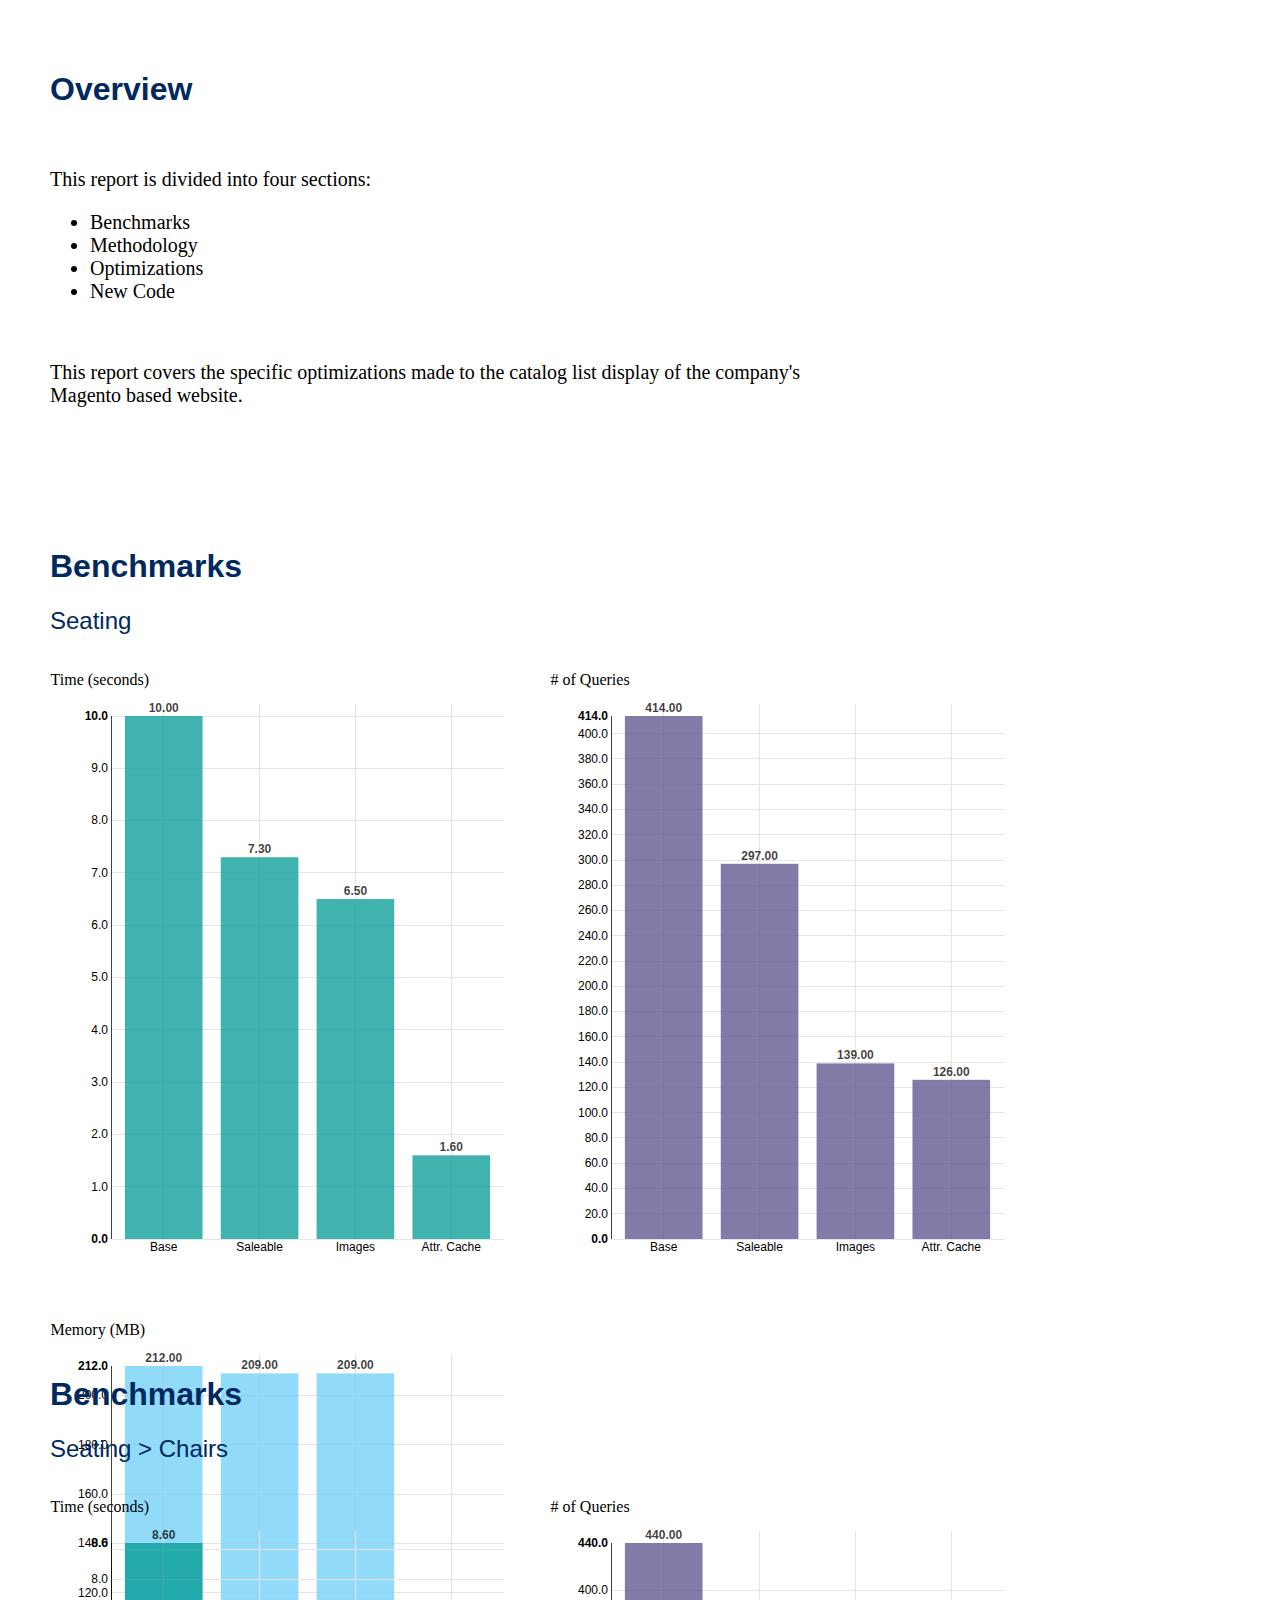
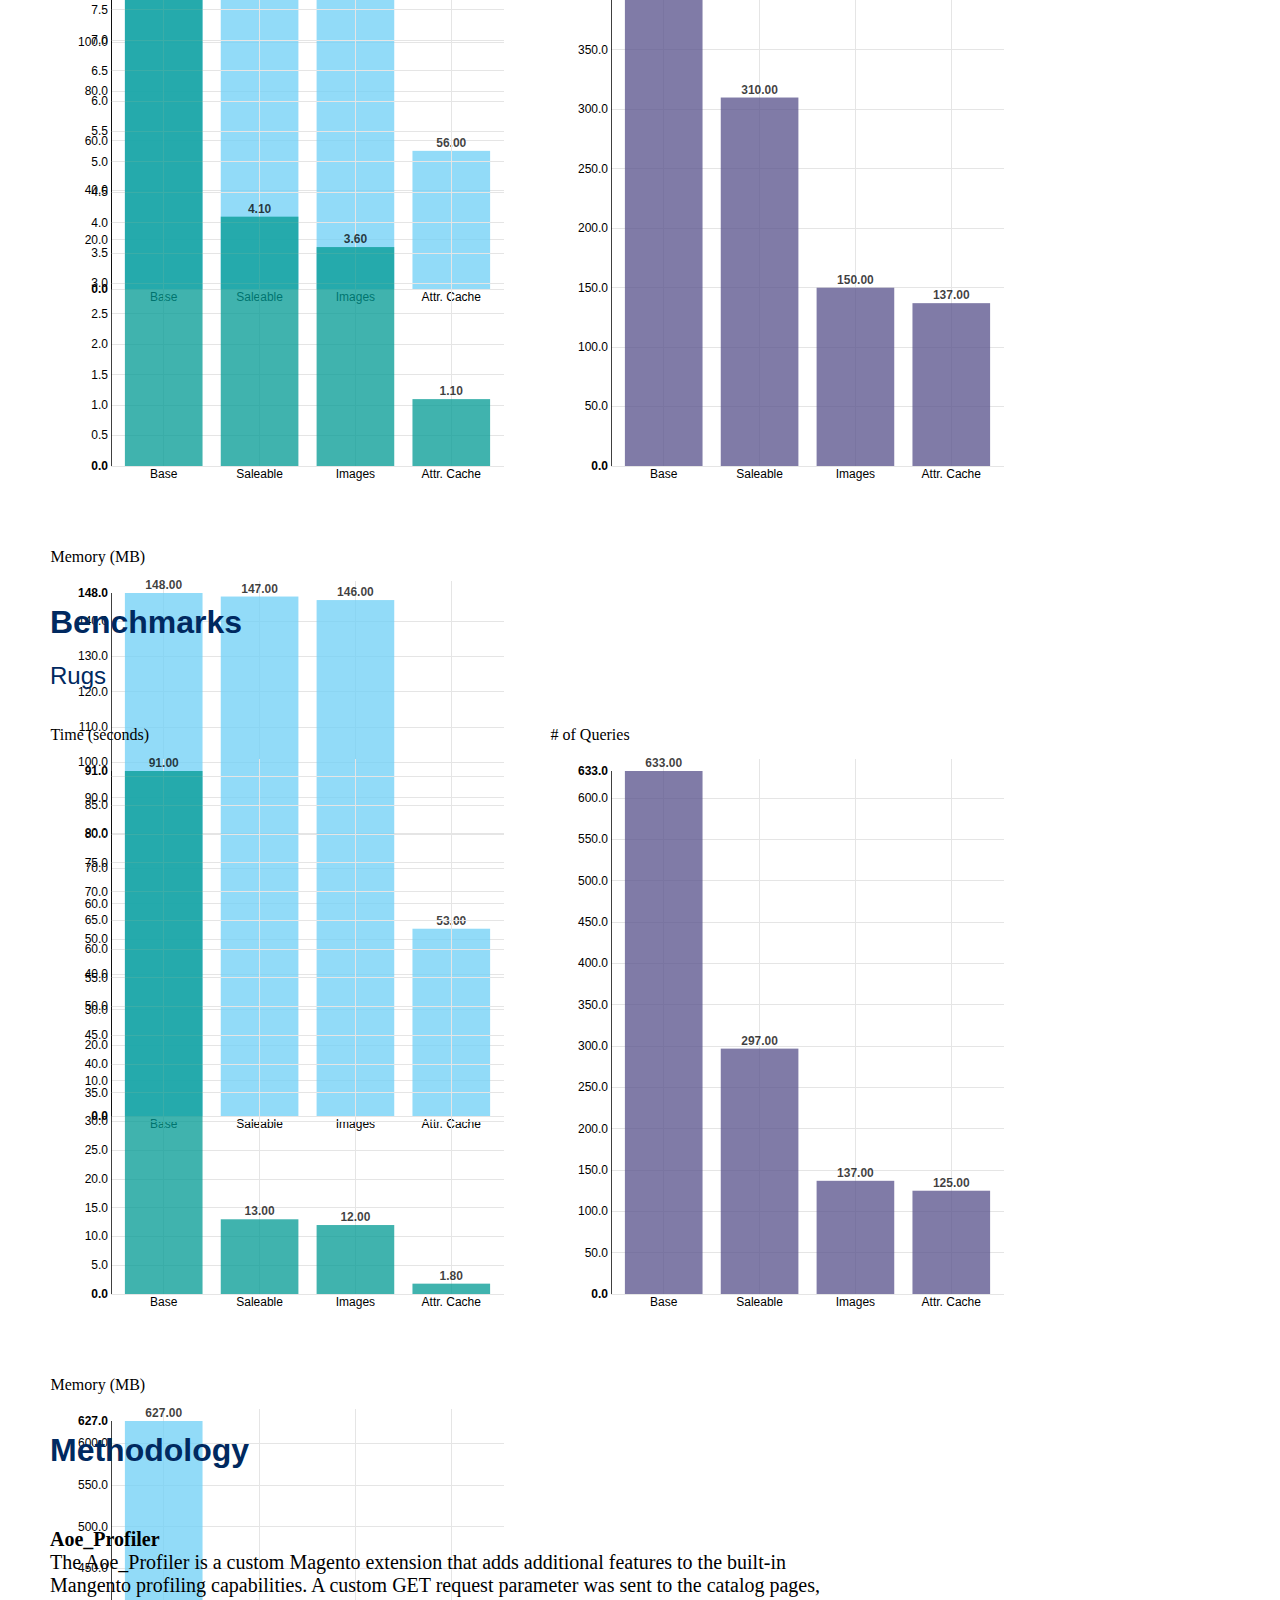
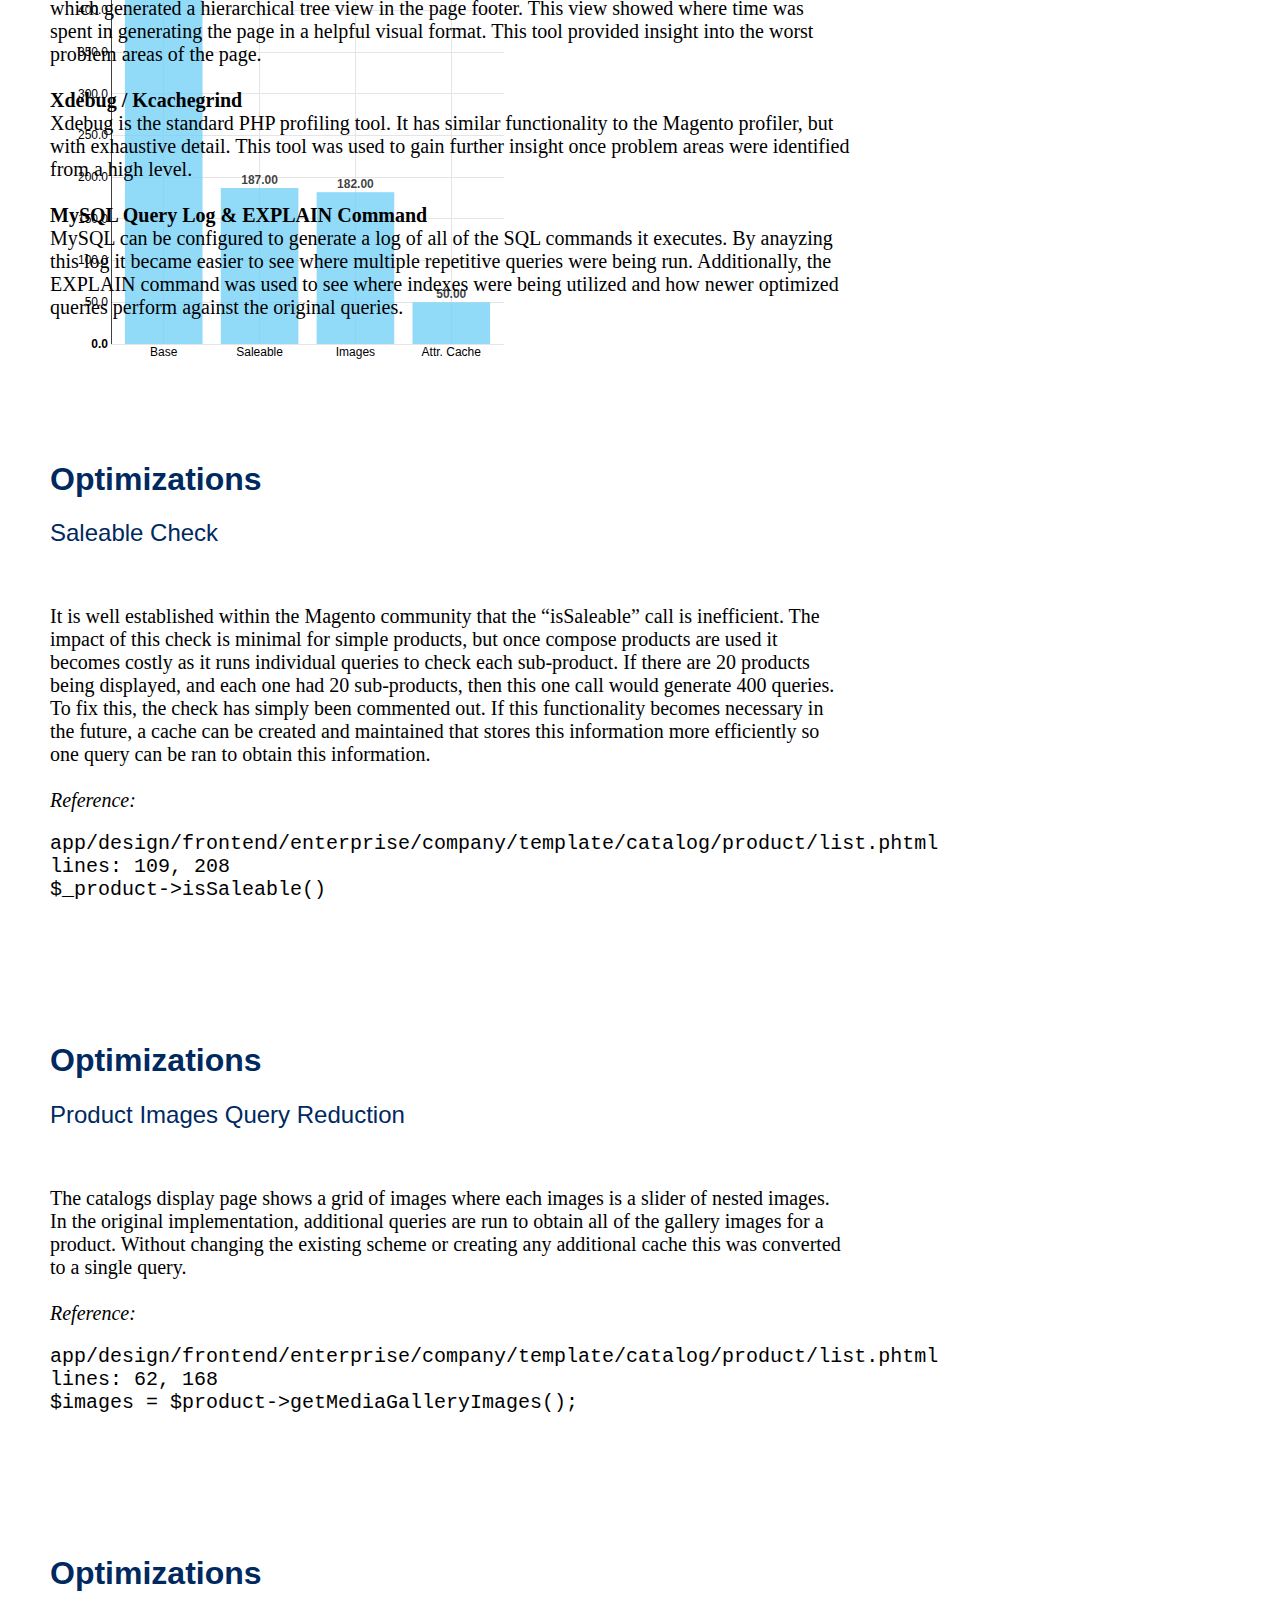
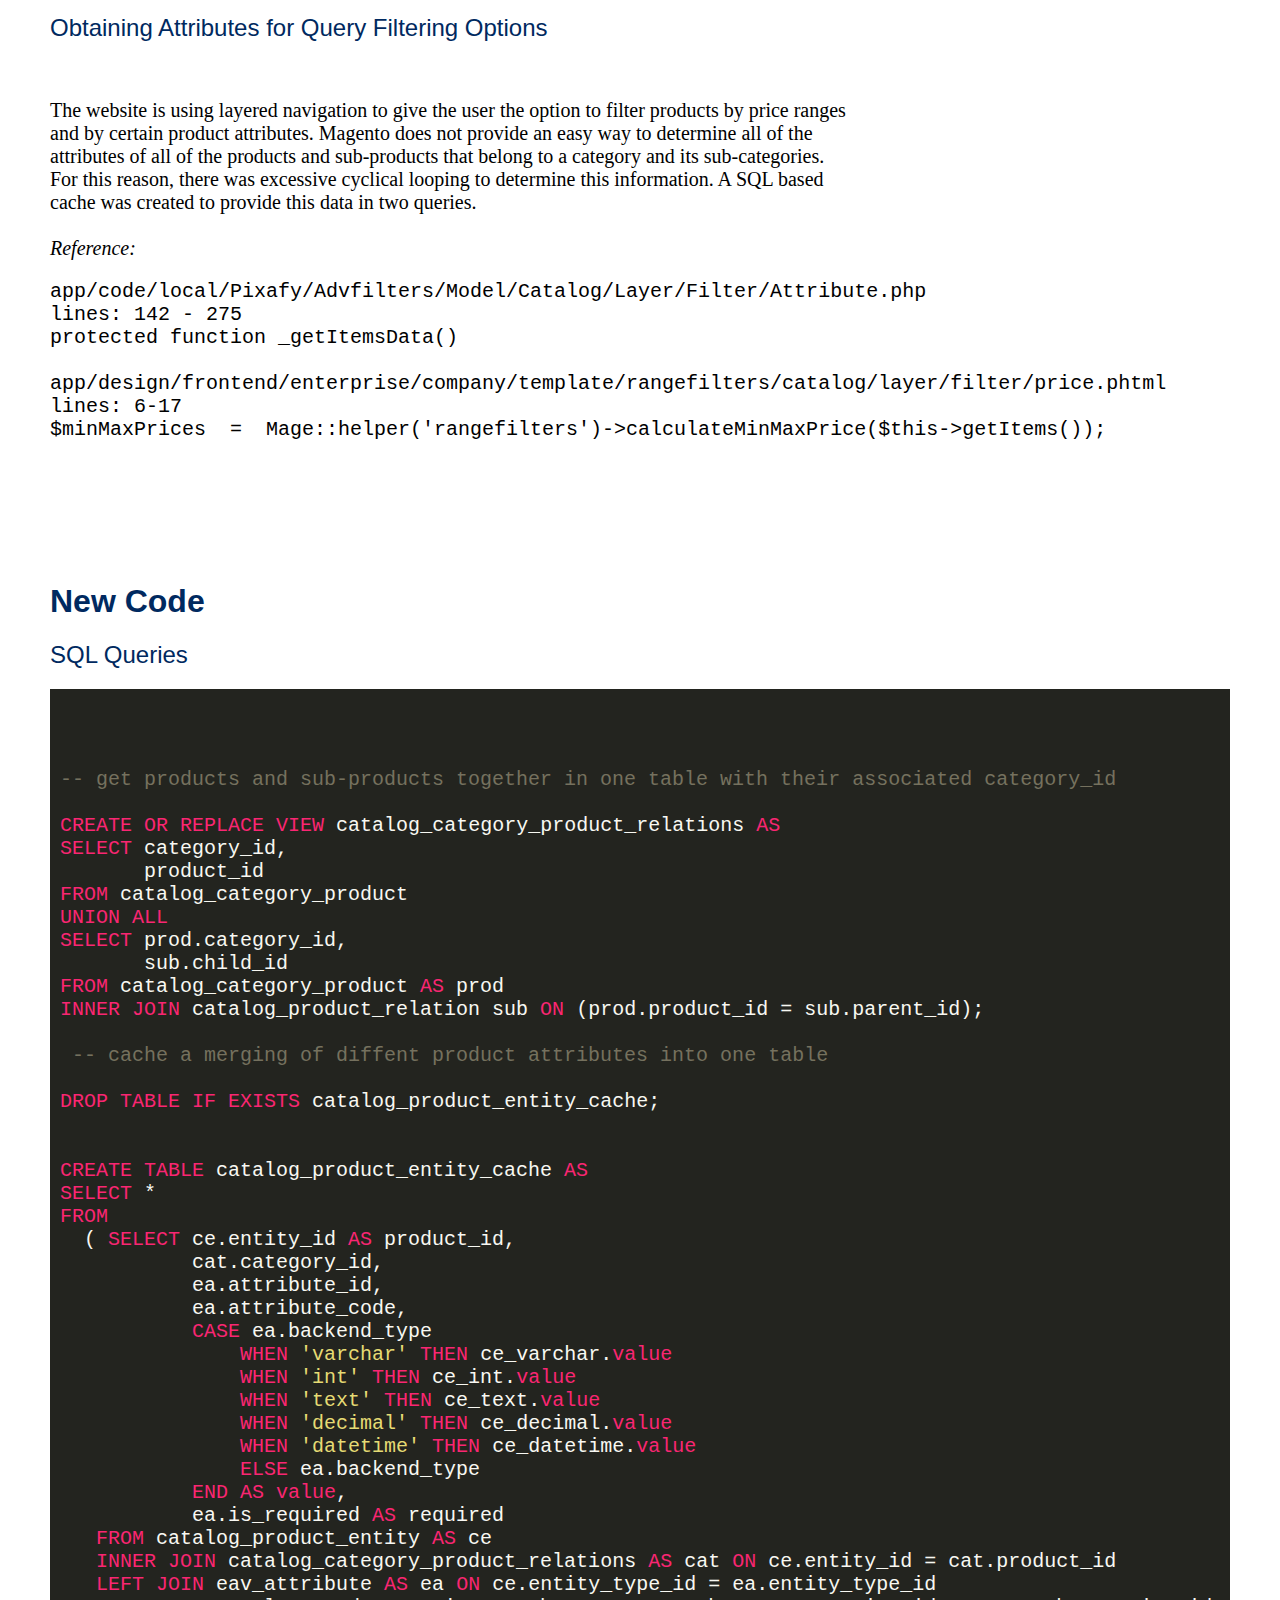
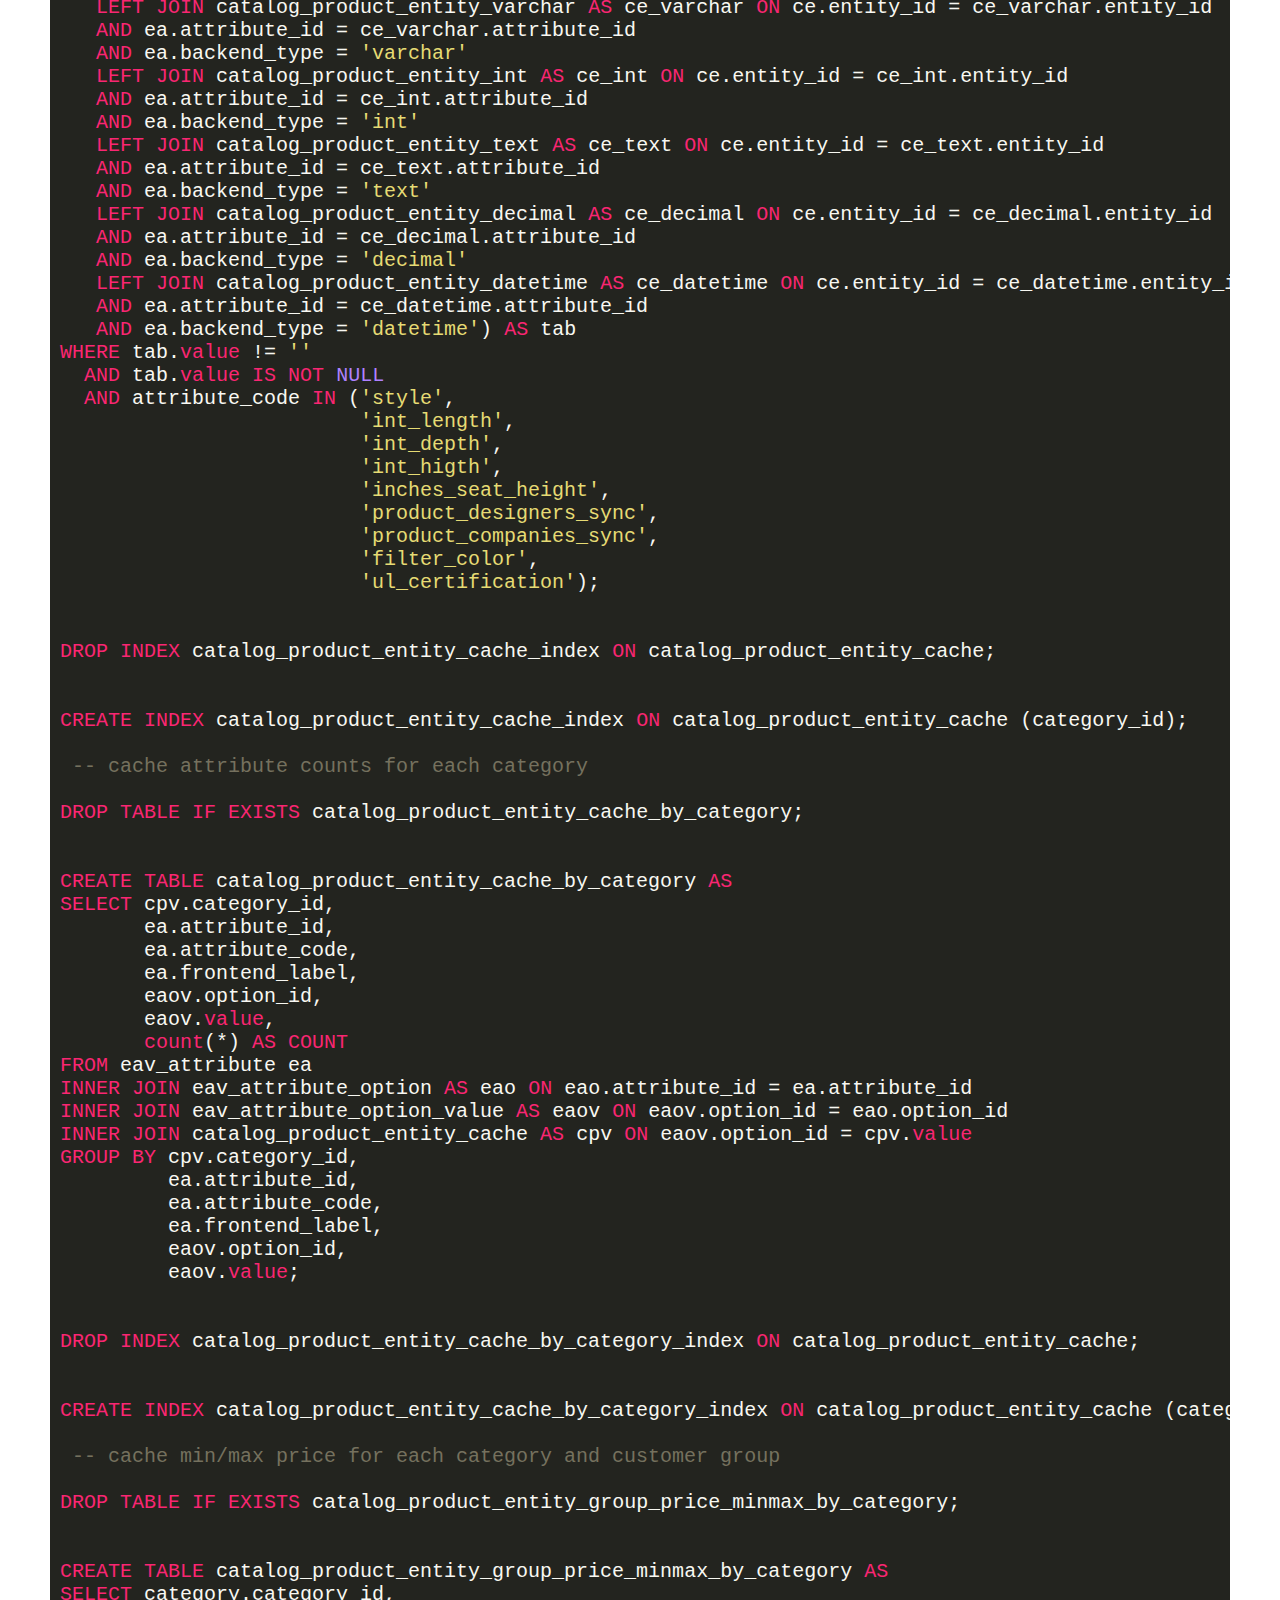
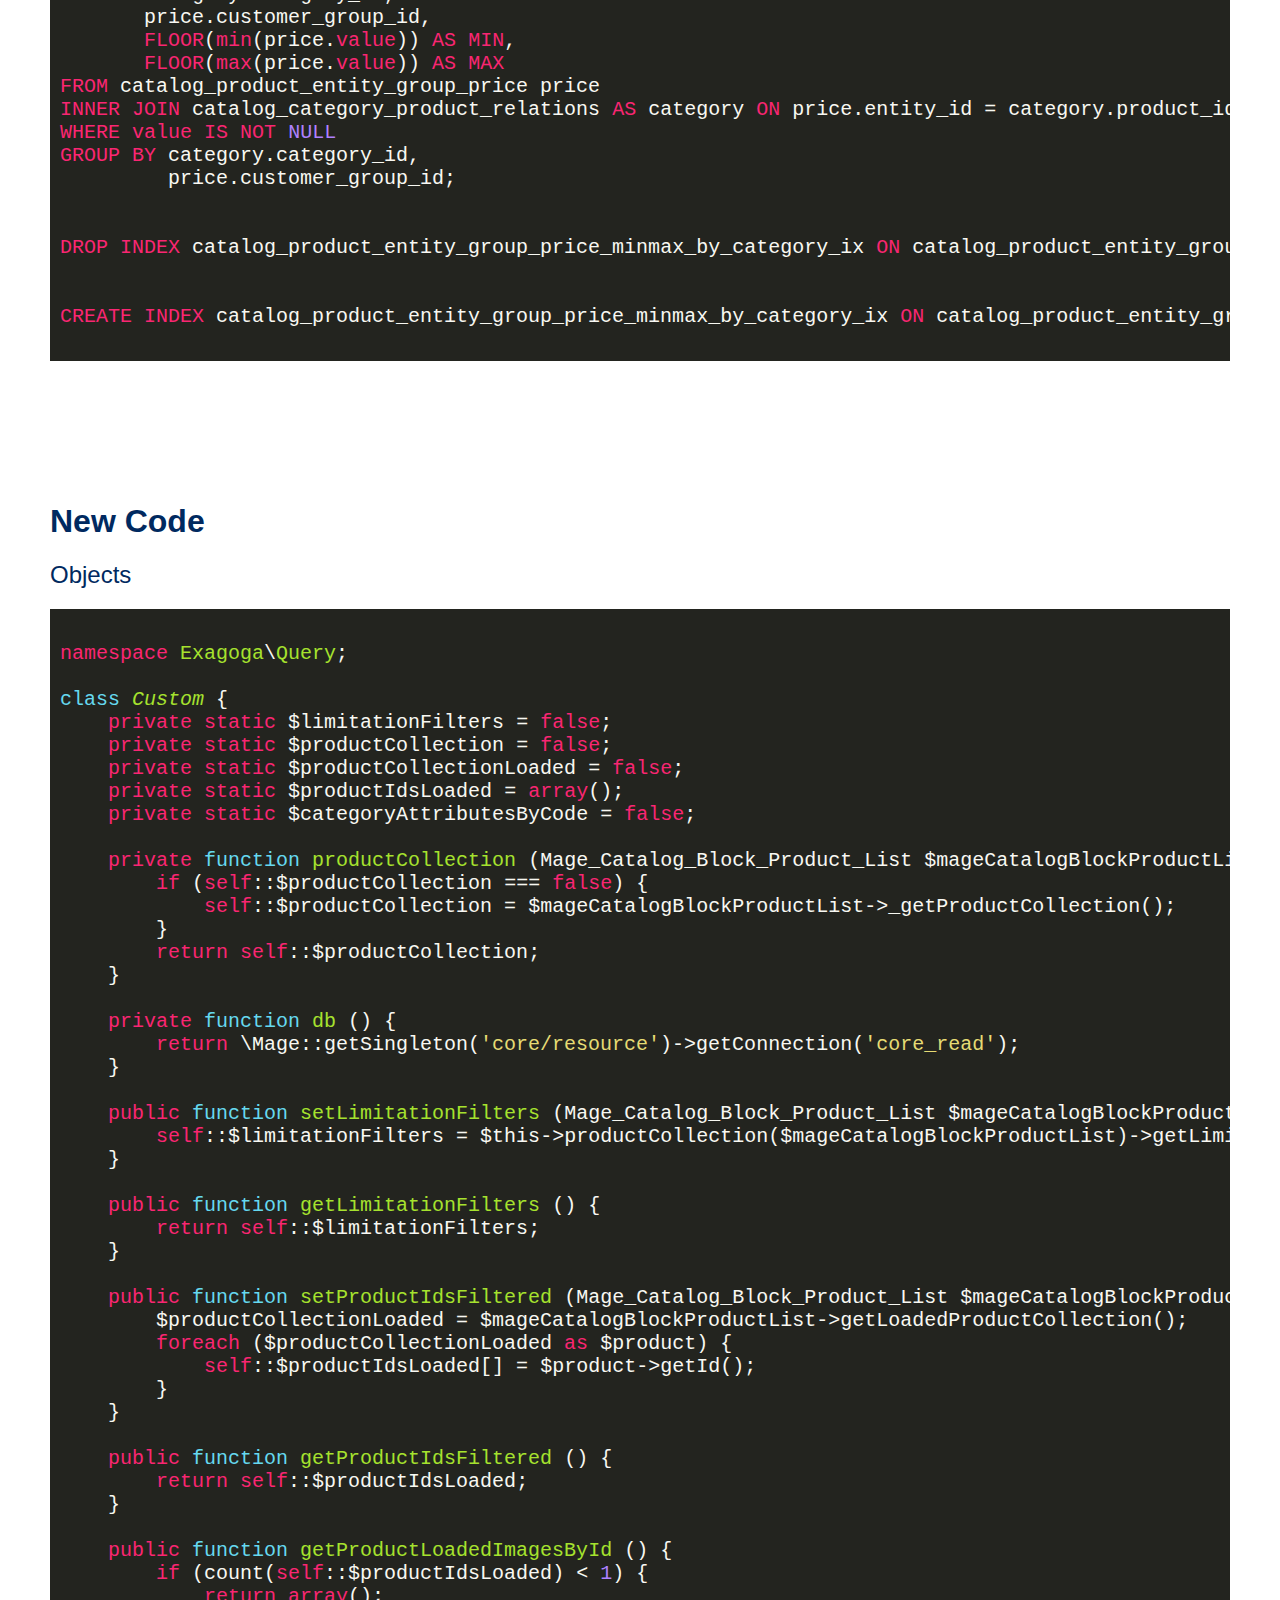
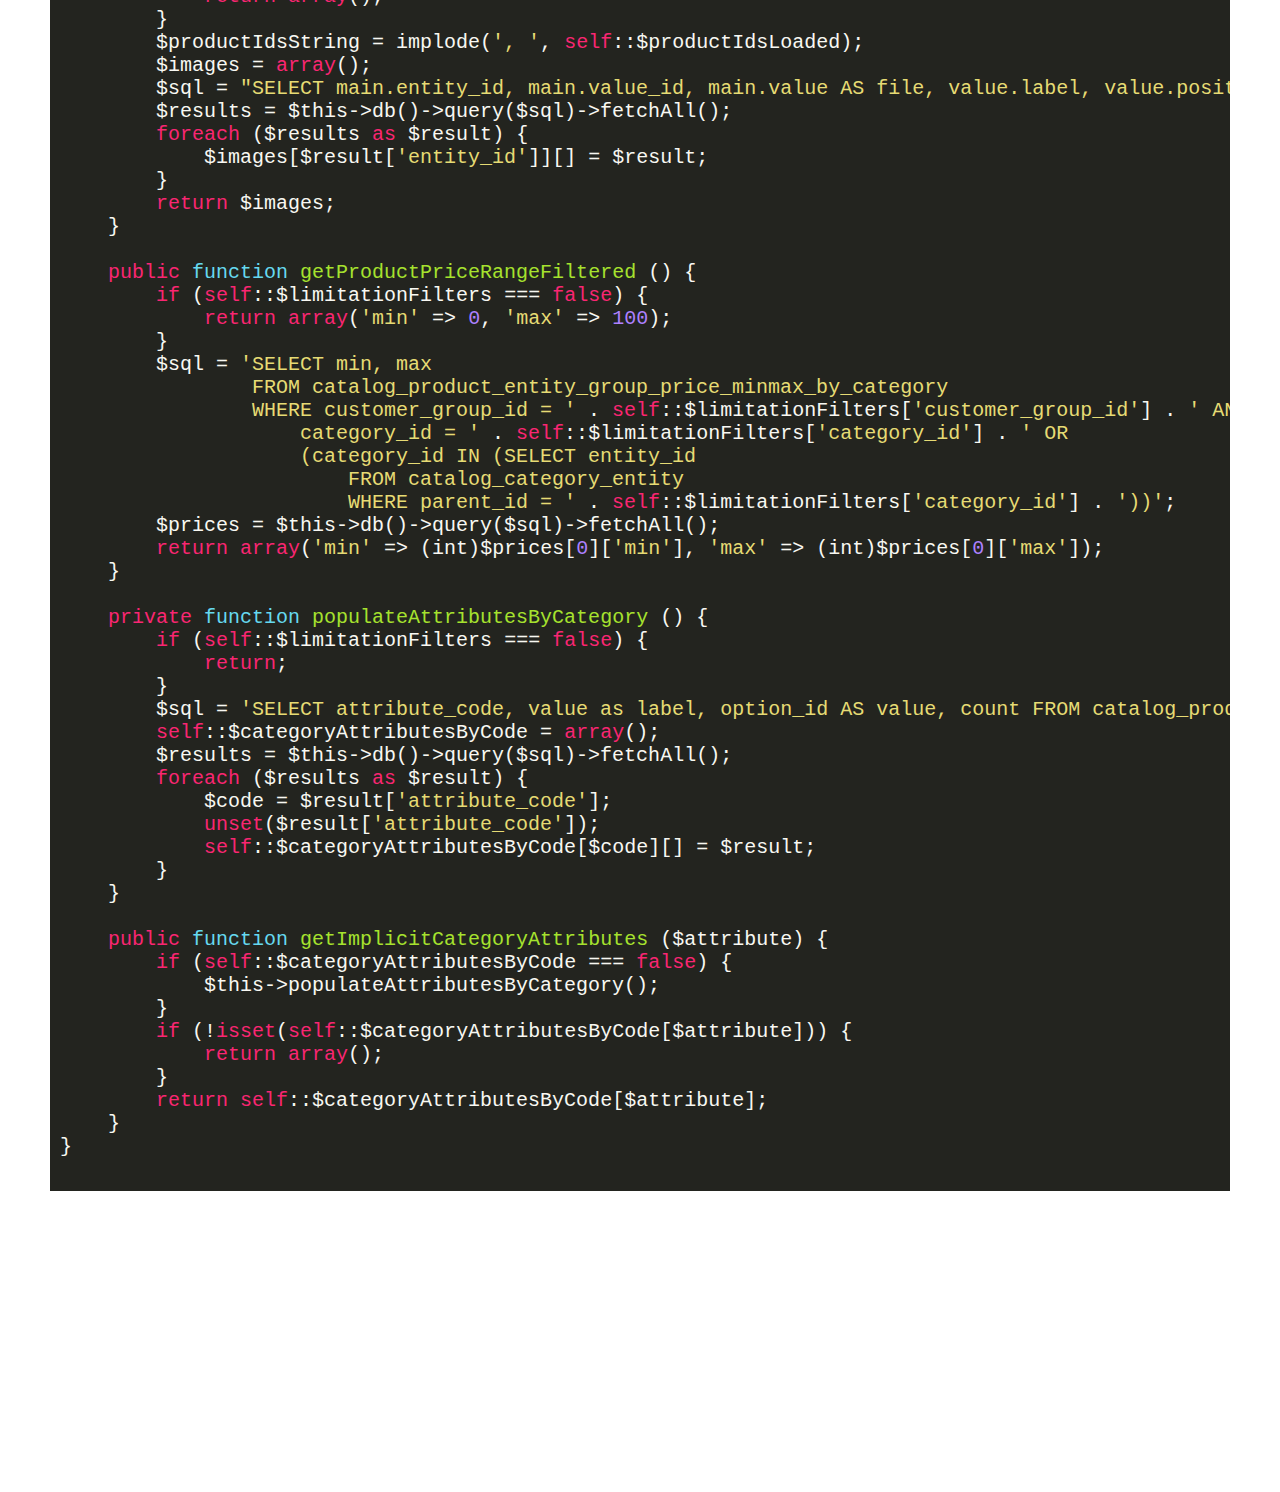
<file: graphs/perf.html>
<html>
    <head>
        <meta http-equiv="content-type" content="text/html; charset=UTF8">
        <script src="https://raw.githubusercontent.com/es-shims/es5-shim/master/es5-shim.js"></script>
        <script src="libs/jquery.min.js"></script>
        <link href="libs/nv.d3.css" rel="stylesheet">
        <script src="libs/d3.v3.js"></script>
        <script src="libs/nv.d3.js"></script>
        <link rel="stylesheet" type="text/css" href="semantic/packaged/css/semantic.css">
        <link rel="stylesheet" type="text/css" href="css/page.css">
        <link rel="stylesheet" href="highlight/styles/monokai_sublime.css">
        <script src="highlight/highlight.pack.js"></script>
        <script>hljs.initHighlightingOnLoad();</script>
        <style>

.ui.three.column.grid > .row > .column, .ui.three.column.grid > .column, .ui.grid > .three.column.row > .column {
    width: 500px !important;
}

pre {
    font-family: monospace;
    font-size: 20px;
}

.page > p, .page > ul  {
    font-size: 20px;
    width: 800px;
}
        </style>
    </head>
    <body>
        <div class="page">
            <h1>Overview</h1>
            <br />
            <p>This report is divided into four sections:</p>
            <ul>
                <li>Benchmarks</li>
                <li>Methodology</li>
                <li>Optimizations</li>
                <li>New Code</li>
            </ul>

            <br>

            <p>This report covers the specific optimizations made to the catalog list display of the company's Magento based website. 
            </p>
        </div>
        <div class="page">
            <h1>Benchmarks</h1>
            <h2>Seating</h2>
            <div class="ui three column grid" style="height: 600px">
                <div class="column">
                    Time (seconds)
                    <div id="chart-seat-time"><svg></svg></div>
                </div>
                <div class="column">
                    # of Queries
                    <div id="chart-seat-queries"><svg></svg></div>
                </div>
                <div class="column">
                    Memory (MB)
                    <div id="chart-seat-memory"><svg></svg></div>
                </div>
            </div>
        </div>
        <div class="page">
            <h1>Benchmarks</h1>
            <h2>Seating &gt; Chairs</h2>
            <div class="ui three column grid" style="height: 600px">
                <div class="column">
                    Time (seconds)
                    <div id="chart-chairs-time"><svg></svg></div>
                </div>
                <div class="column">
                    # of Queries
                    <div id="chart-chairs-queries"><svg></svg></div>
                </div>
                <div class="column">
                    Memory (MB)
                    <div id="chart-chairs-memory"><svg></svg></div>
                </div>
            </div>
        </div>
        <div class="page">
            <h1>Benchmarks</h1>
            <h2>Rugs</h2>
            <div class="ui three column grid" style="height: 600px">
                <div class="column">
                    Time (seconds)
                    <div id="chart-rugs-time"><svg></svg></div>
                </div>
                <div class="column">
                    # of Queries
                    <div id="chart-rugs-queries"><svg></svg></div>
                </div>
                <div class="column">
                    Memory (MB)
                    <div id="chart-rugs-memory"><svg></svg></div>
                </div>
            </div>
        </div>
        <div class="page">
            <h1>Methodology</h1>
            <br />
            <p>
<strong>Aoe_Profiler</strong><br>
The Aoe_Profiler is a custom Magento extension that adds additional features to the built-in Mangento profiling capabilities. A custom GET request parameter was sent to the catalog pages, which generated a hierarchical tree view in the page footer.  This view showed where time was spent in generating the page in a helpful visual format.  This tool provided insight into the worst problem areas of the page.

<br><br>

<strong>Xdebug / Kcachegrind</strong><br>
Xdebug is the standard PHP profiling tool. It has similar functionality to the Magento profiler, but with exhaustive detail.  This tool was used to gain further insight once problem areas were identified from a high level.

<br><br>

<strong>MySQL Query Log & EXPLAIN Command</strong><br>
MySQL can be configured to generate a log of all of the SQL commands it executes. By anayzing this log it became easier to see where multiple repetitive queries were being run.  Additionally, the EXPLAIN command was used to see where indexes were being utilized and how newer optimized queries perform against the original queries.            
            </p>
        </div>

        <div class="page">
            <h1>Optimizations</h1>
            <h2>Saleable Check</h2>
            <br />
            <p>

It is well established within the Magento community that the “isSaleable” call is inefficient.  The impact of this check is minimal for simple products, but once compose products are used it becomes costly as it runs individual queries to check each sub-product.  If there are 20 products being displayed, and each one had 20 sub-products, then this one call would generate 400 queries.  To fix this, the check has simply been commented out.  If this functionality becomes necessary in the future, a cache can be created and maintained that stores this information more efficiently so one query can be ran to obtain this information.

<br><br>

<i>Reference:</i><br>
<pre>
app/design/frontend/enterprise/company/template/catalog/product/list.phtml
lines: 109, 208
$_product->isSaleable()
</pre>
            </p>
        </div>

        <div class="page">
            <h1>Optimizations</h1>
            <h2>Product Images Query Reduction</h2>
            <br />
            <p>

The catalogs display page shows a grid of images where each images is a slider of nested images. In the original implementation, additional queries are run to obtain all of the gallery images for a product. Without changing the existing scheme or creating any additional cache this was converted to a single query.

<br><br>

<i>Reference:</i><br>
<pre>
app/design/frontend/enterprise/company/template/catalog/product/list.phtml
lines: 62, 168
$images = $product->getMediaGalleryImages();
</pre>
            </p>
        </div>


        <div class="page">
            <h1>Optimizations</h1>
            <h2>Obtaining Attributes for Query Filtering Options</h2>
            <br />
            <p>

The website is using layered navigation to give the user the option to filter products by price ranges and by certain product attributes. Magento does not provide an easy way to determine all of the attributes of all of the products and sub-products that belong to a category and its sub-categories. For this reason, there was excessive cyclical looping to determine this information.  A SQL based cache was created to provide this data in two queries.


<br><br>

<i>Reference:</i><br>
<pre>
app/code/local/Pixafy/Advfilters/Model/Catalog/Layer/Filter/Attribute.php
lines: 142 - 275
protected function _getItemsData()

app/design/frontend/enterprise/company/template/rangefilters/catalog/layer/filter/price.phtml
lines: 6-17
$minMaxPrices  =  Mage::helper('rangefilters')->calculateMinMaxPrice($this->getItems());
</pre>
            </p>
        </div>

        <div class="page">
            <h1>New Code</h1>
            <h2>SQL Queries</h2>
            <pre><code class="sql">


-- get products and sub-products together in one table with their associated category_id

CREATE OR REPLACE VIEW catalog_category_product_relations AS
SELECT category_id,
       product_id
FROM catalog_category_product
UNION ALL
SELECT prod.category_id,
       sub.child_id
FROM catalog_category_product AS prod
INNER JOIN catalog_product_relation sub ON (prod.product_id = sub.parent_id);

 -- cache a merging of diffent product attributes into one table

DROP TABLE IF EXISTS catalog_product_entity_cache;


CREATE TABLE catalog_product_entity_cache AS
SELECT *
FROM
  ( SELECT ce.entity_id AS product_id,
           cat.category_id,
           ea.attribute_id,
           ea.attribute_code,
           CASE ea.backend_type
               WHEN 'varchar' THEN ce_varchar.value
               WHEN 'int' THEN ce_int.value
               WHEN 'text' THEN ce_text.value
               WHEN 'decimal' THEN ce_decimal.value
               WHEN 'datetime' THEN ce_datetime.value
               ELSE ea.backend_type
           END AS value,
           ea.is_required AS required
   FROM catalog_product_entity AS ce
   INNER JOIN catalog_category_product_relations AS cat ON ce.entity_id = cat.product_id
   LEFT JOIN eav_attribute AS ea ON ce.entity_type_id = ea.entity_type_id
   LEFT JOIN catalog_product_entity_varchar AS ce_varchar ON ce.entity_id = ce_varchar.entity_id
   AND ea.attribute_id = ce_varchar.attribute_id
   AND ea.backend_type = 'varchar'
   LEFT JOIN catalog_product_entity_int AS ce_int ON ce.entity_id = ce_int.entity_id
   AND ea.attribute_id = ce_int.attribute_id
   AND ea.backend_type = 'int'
   LEFT JOIN catalog_product_entity_text AS ce_text ON ce.entity_id = ce_text.entity_id
   AND ea.attribute_id = ce_text.attribute_id
   AND ea.backend_type = 'text'
   LEFT JOIN catalog_product_entity_decimal AS ce_decimal ON ce.entity_id = ce_decimal.entity_id
   AND ea.attribute_id = ce_decimal.attribute_id
   AND ea.backend_type = 'decimal'
   LEFT JOIN catalog_product_entity_datetime AS ce_datetime ON ce.entity_id = ce_datetime.entity_id
   AND ea.attribute_id = ce_datetime.attribute_id
   AND ea.backend_type = 'datetime') AS tab
WHERE tab.value != ''
  AND tab.value IS NOT NULL
  AND attribute_code IN ('style',
                         'int_length',
                         'int_depth',
                         'int_higth',
                         'inches_seat_height',
                         'product_designers_sync',
                         'product_companies_sync',
                         'filter_color',
                         'ul_certification');


DROP INDEX catalog_product_entity_cache_index ON catalog_product_entity_cache;


CREATE INDEX catalog_product_entity_cache_index ON catalog_product_entity_cache (category_id);

 -- cache attribute counts for each category

DROP TABLE IF EXISTS catalog_product_entity_cache_by_category;


CREATE TABLE catalog_product_entity_cache_by_category AS
SELECT cpv.category_id,
       ea.attribute_id,
       ea.attribute_code,
       ea.frontend_label,
       eaov.option_id,
       eaov.value,
       count(*) AS COUNT
FROM eav_attribute ea
INNER JOIN eav_attribute_option AS eao ON eao.attribute_id = ea.attribute_id
INNER JOIN eav_attribute_option_value AS eaov ON eaov.option_id = eao.option_id
INNER JOIN catalog_product_entity_cache AS cpv ON eaov.option_id = cpv.value
GROUP BY cpv.category_id,
         ea.attribute_id,
         ea.attribute_code,
         ea.frontend_label,
         eaov.option_id,
         eaov.value;


DROP INDEX catalog_product_entity_cache_by_category_index ON catalog_product_entity_cache;


CREATE INDEX catalog_product_entity_cache_by_category_index ON catalog_product_entity_cache (category_id);

 -- cache min/max price for each category and customer group

DROP TABLE IF EXISTS catalog_product_entity_group_price_minmax_by_category;


CREATE TABLE catalog_product_entity_group_price_minmax_by_category AS
SELECT category.category_id,
       price.customer_group_id,
       FLOOR(min(price.value)) AS MIN,
       FLOOR(max(price.value)) AS MAX
FROM catalog_product_entity_group_price price
INNER JOIN catalog_category_product_relations AS category ON price.entity_id = category.product_id
WHERE value IS NOT NULL
GROUP BY category.category_id,
         price.customer_group_id;


DROP INDEX catalog_product_entity_group_price_minmax_by_category_ix ON catalog_product_entity_group_price_minmax_by_category;


CREATE INDEX catalog_product_entity_group_price_minmax_by_category_ix ON catalog_product_entity_group_price_minmax_by_category (category_id, customer_group_id);

</code></pre>


        </div>

        <div class="page">
            <h1>New Code</h1>
            <h2>Objects</h2>

            <pre><code class="php">
namespace Exagoga\Query;

class Custom {
    private static $limitationFilters = false;
    private static $productCollection = false;
    private static $productCollectionLoaded = false;
    private static $productIdsLoaded = array();
    private static $categoryAttributesByCode = false;

    private function productCollection (Mage_Catalog_Block_Product_List $mageCatalogBlockProductList) {
        if (self::$productCollection === false) {
            self::$productCollection = $mageCatalogBlockProductList->_getProductCollection(); 
        }
        return self::$productCollection;
    }

    private function db () {
        return \Mage::getSingleton('core/resource')->getConnection('core_read');
    }

    public function setLimitationFilters (Mage_Catalog_Block_Product_List $mageCatalogBlockProductList) {
        self::$limitationFilters = $this->productCollection($mageCatalogBlockProductList)->getLimitationFilters();
    }

    public function getLimitationFilters () {
        return self::$limitationFilters;
    }

    public function setProductIdsFiltered (Mage_Catalog_Block_Product_List $mageCatalogBlockProductList) {
        $productCollectionLoaded = $mageCatalogBlockProductList->getLoadedProductCollection();
        foreach ($productCollectionLoaded as $product) {
            self::$productIdsLoaded[] = $product->getId();
        }
    }

    public function getProductIdsFiltered () {
        return self::$productIdsLoaded;
    }

    public function getProductLoadedImagesById () {
        if (count(self::$productIdsLoaded) < 1) {
            return array();
        }
        $productIdsString = implode(', ', self::$productIdsLoaded);
        $images = array();
        $sql = "SELECT main.entity_id, main.value_id, main.value AS file, value.label, value.position, value.disabled, default_value.label AS label_default, default_value.position AS position_default, default_value.disabled AS disabled_default FROM catalog_product_entity_media_gallery AS main LEFT JOIN catalog_product_entity_media_gallery_value AS value ON main.value_id = value.value_id AND value.store_id = 1 LEFT JOIN catalog_product_entity_media_gallery_value AS default_value ON main.value_id = default_value.value_id AND default_value.store_id = 0 WHERE (main.attribute_id = '88') AND (main.entity_id IN (" . $productIdsString . ")) AND default_value.disabled = 0 ORDER BY main.entity_id ASC, IF(value.position IS NULL, default_value.position, value.position) ASC";
        $results = $this->db()->query($sql)->fetchAll();
        foreach ($results as $result) {
            $images[$result['entity_id']][] = $result;
        }
        return $images;
    }

    public function getProductPriceRangeFiltered () {
        if (self::$limitationFilters === false) {
            return array('min' => 0, 'max' => 100);
        }
        $sql = 'SELECT min, max
                FROM catalog_product_entity_group_price_minmax_by_category
                WHERE customer_group_id = ' . self::$limitationFilters['customer_group_id'] . ' AND
                    category_id = ' . self::$limitationFilters['category_id'] . ' OR
                    (category_id IN (SELECT entity_id
                        FROM catalog_category_entity
                        WHERE parent_id = ' . self::$limitationFilters['category_id'] . '))';
        $prices = $this->db()->query($sql)->fetchAll();
        return array('min' => (int)$prices[0]['min'], 'max' => (int)$prices[0]['max']);
    }

    private function populateAttributesByCategory () {
        if (self::$limitationFilters === false) {
            return;
        }
        $sql = 'SELECT attribute_code, value as label, option_id AS value, count FROM catalog_product_entity_cache_by_category WHERE category_id = ' . self::$limitationFilters['category_id'] . ' OR category_id IN (SELECT entity_id FROM catalog_category_entity WHERE parent_id = ' . self::$limitationFilters['category_id'] . ')';
        self::$categoryAttributesByCode = array();
        $results = $this->db()->query($sql)->fetchAll();
        foreach ($results as $result) {
            $code = $result['attribute_code'];
            unset($result['attribute_code']);
            self::$categoryAttributesByCode[$code][] = $result;
        }
    }

    public function getImplicitCategoryAttributes ($attribute) {
        if (self::$categoryAttributesByCode === false) {
            $this->populateAttributesByCategory();
        }
        if (!isset(self::$categoryAttributesByCode[$attribute])) {
            return array();
        }
        return self::$categoryAttributesByCode[$attribute];
    }
}
            </code></pre>

        </div>

<script>
nv.addGraph(function() {
    var chart = nv.models.discreteBarChart()
        .x(function(d) { return d.label })    //Specify the data accessors.
        .y(function(d) { return d.value })
        .staggerLabels(false)    //Too many bars and not enough room? Try staggering labels.
        .tooltips(false)        //Don't show tooltips
        .showValues(true)       //...instead, show the bar value right on top of each bar.
        .transitionDuration(0);

    //SEAT SECTION 
    d3.select('#chart-seat-time svg')
        .datum([{
            values: [{
                "label": "Base",
                "value": 10,
                "color": "#009A93"
            }, { 
                "label": "Saleable", 
                "value": 7.3,
                "color": "#009A93"
            }, { 
                "label": "Images", 
                "value": 6.5,
                "color": "#009A93"
            }, { 
                "label": "Attr. Cache", 
                "value": 1.6,
                "color": "#009A93"
            }]
        }]).call(chart);

    d3.select('#chart-seat-queries svg')
        .datum([{
            values: [{ 
                "label": "Base",
                "value": 414,
                "color": "#564F8A"
            }, { 
                "label": "Saleable", 
                "value": 297,
                "color": "#564F8A"
            }, { 
                "label": "Images", 
                "value": 139,
                "color": "#564F8A"
            }, { 
                "label": "Attr. Cache", 
                "value": 126,
                "color": "#564F8A"
            }]
        }]).call(chart);
    
    d3.select('#chart-seat-memory svg')
        .datum([{
            values: [{ 
                "label": "Base",
                "value": 212,
                "color": "#6ECFF5"
            }, { 
                "label": "Saleable", 
                "value": 209,
                "color": "#6ECFF5"
            }, { 
                "label": "Images", 
                "value": 209,
                "color": "#6ECFF5"
            }, { 
                "label": "Attr. Cache", 
                "value": 56,
                "color": "#6ECFF5"
            }]
        }]).call(chart);

    //CHAIRS
    d3.select('#chart-chairs-time svg')
        .datum([{
            values: [{
                "label": "Base",
                "value": 8.6,
                "color": "#009A93"
            }, { 
                "label": "Saleable", 
                "value": 4.1,
                "color": "#009A93"
            }, { 
                "label": "Images", 
                "value": 3.6,
                "color": "#009A93"
            }, { 
                "label": "Attr. Cache", 
                "value": 1.1,
                "color": "#009A93"
            }]
        }]).call(chart);

    d3.select('#chart-chairs-queries svg')
        .datum([{
            values: [{ 
                "label": "Base",
                "value": 440,
                "color": "#564F8A"
            }, { 
                "label": "Saleable", 
                "value": 310,
                "color": "#564F8A"
            }, { 
                "label": "Images", 
                "value": 150,
                "color": "#564F8A"
            }, { 
                "label": "Attr. Cache", 
                "value": 137,
                "color": "#564F8A"
            }]
        }]).call(chart);
    
    d3.select('#chart-chairs-memory svg')
        .datum([{
            values: [{ 
                "label": "Base",
                "value": 148,
                "color": "#6ECFF5"
            }, { 
                "label": "Saleable", 
                "value": 147,
                "color": "#6ECFF5"
            }, { 
                "label": "Images", 
                "value": 146,
                "color": "#6ECFF5"
            }, { 
                "label": "Attr. Cache", 
                "value": 53,
                "color": "#6ECFF5"
            }]
        }]).call(chart);

    //RUGS
    d3.select('#chart-rugs-time svg')
        .datum([{
            values: [{
                "label": "Base",
                "value": 91,
                "color": "#009A93"
            }, { 
                "label": "Saleable", 
                "value": 13,
                "color": "#009A93"
            }, { 
                "label": "Images", 
                "value": 12,
                "color": "#009A93"
            }, { 
                "label": "Attr. Cache", 
                "value": 1.8,
                "color": "#009A93"
            }]
        }]).call(chart);

    d3.select('#chart-rugs-queries svg')
        .datum([{
            values: [{ 
                "label": "Base",
                "value": 633,
                "color": "#564F8A"
            }, { 
                "label": "Saleable", 
                "value": 297,
                "color": "#564F8A"
            }, { 
                "label": "Images", 
                "value": 137,
                "color": "#564F8A"
            }, { 
                "label": "Attr. Cache", 
                "value": 125,
                "color": "#564F8A"
            }]
        }]).call(chart);
    
    d3.select('#chart-rugs-memory svg')
        .datum([{
            values: [{ 
                "label": "Base",
                "value": 627,
                "color": "#6ECFF5"
            }, { 
                "label": "Saleable", 
                "value": 187,
                "color": "#6ECFF5"
            }, { 
                "label": "Images", 
                "value": 182,
                "color": "#6ECFF5"
            }, { 
                "label": "Attr. Cache", 
                "value": 50,
                "color": "#6ECFF5"
            }]
        }]).call(chart);

    return chart;
});
</script>

    </body>
</html>
</file>
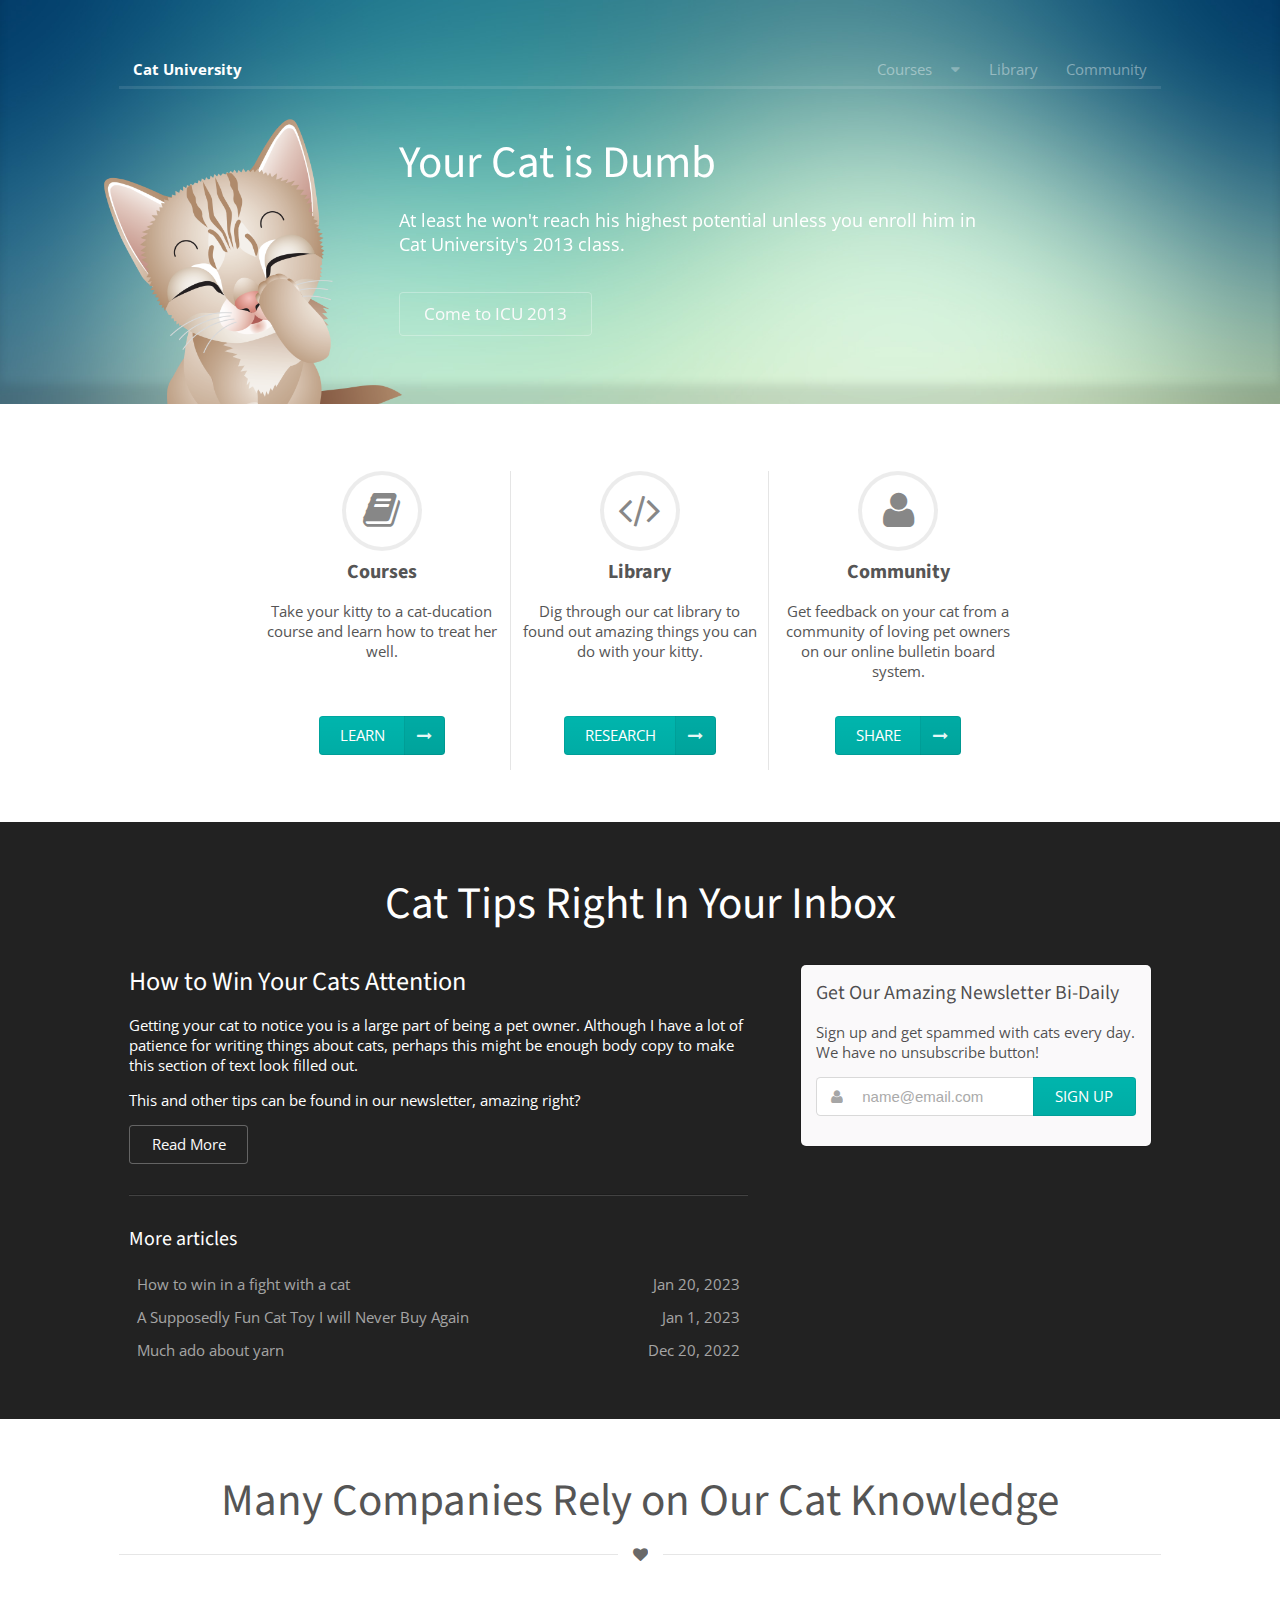
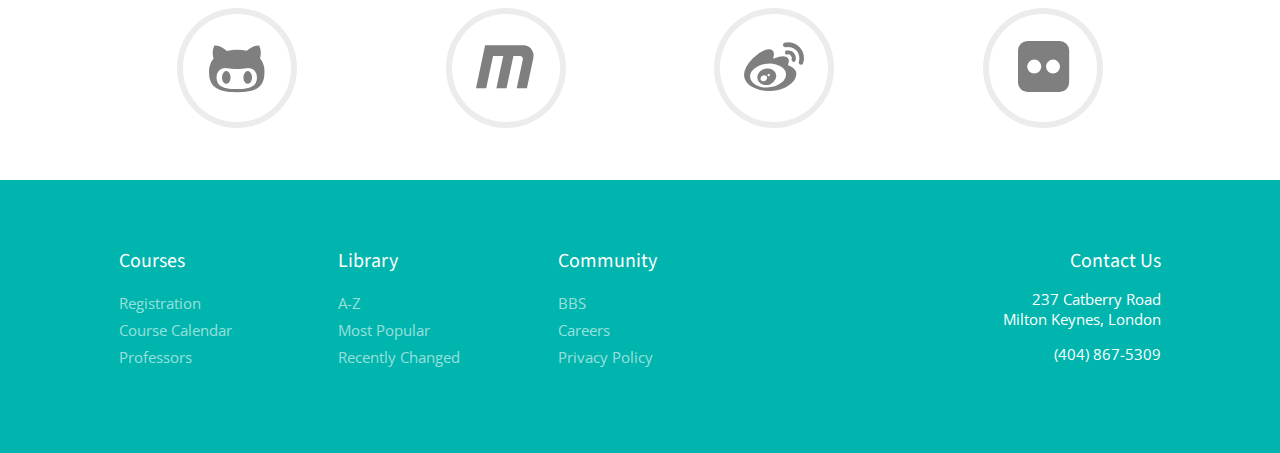
<file: deck/semantic/examples/homepage.html>
<!DOCTYPE html>
<html>
<head>
  <!-- Standard Meta -->
  <meta charset="utf-8" />
  <meta http-equiv="X-UA-Compatible" content="IE=edge,chrome=1" />
  <meta name="viewport" content="width=device-width, initial-scale=1.0, maximum-scale=1.0">

  <!-- Site Properities -->
  <title>Homepage Example - Semantic</title>

  <link href='http://fonts.googleapis.com/css?family=Source+Sans+Pro:400,700|Open+Sans:300italic,400,300,700' rel='stylesheet' type='text/css'>

  <link rel="stylesheet" type="text/css" href="../packaged/css/semantic.css">
  <link rel="stylesheet" type="text/css" href="homepage.css">

  <script src="http://cdnjs.cloudflare.com/ajax/libs/jquery/2.0.3/jquery.js"></script>
  <script src="../packaged/javascript/semantic.js"></script>
  <script src="homepage.js"></script>

</head>
<body id="home">
  <div class="ui inverted page grid masthead segment">
    <div class="column">
      <div class="inverted secondary pointing ui menu">
        <div class="header item">Cat University</div>
        <div class="right menu">
          <div class="ui top right pointing mobile dropdown link item">
            Menu
            <i class="dropdown icon"></i>
            <div class="menu">
              <a class="item">Classes</a>
              <a class="item">Cocktail Hours</a>
              <a class="item">Community</a>
            </div>
          </div>
          <div class="ui dropdown link item">
            Courses
            <i class="dropdown icon"></i>
            <div class="menu">
              <a class="item">Petting</a>
              <a class="item">Feeding</a>
              <a class="item">Mind Reading</a>
            </div>
          </div>
          <a class="item">Library</a>
          <a class="item">Community</a>
        </div>
      </div>
      <img src="images/cat.png" class="ui medium image">
      <div class="ui hidden transition information">
        <h1 class="ui inverted header">
          Your Cat is Dumb
        </h1>
        <p>At least he won't reach his highest potential unless you enroll him in Cat University's 2013 class.</p>
        <div class="large basic inverted animated fade ui button">
          <div class="visible content">Come to ICU 2013</div>
          <div class="hidden content">Register Now</div>
        </div>
      </div>
    </div>
  </div>
  <div class="ui page grid overview segment">
    <div class="ui two wide column"></div>
    <div class="twelve wide column">
      <div class="ui three column center aligned stackable divided grid">
        <div class="column">
          <div class="ui icon header">
            <i class="circular book link icon"></i>
            Courses 
          </div>
          <p>Take your kitty to a cat-ducation course and learn how to treat her well.</p>
          <p><a class="ui teal right labeled icon button" href="#">Learn <i class="right long arrow icon"></i></a></p>
        </div>
        <div class="column">
          <div class="ui icon header">
            <i class="circular code link icon"></i>
            Library
          </div>
          <p>Dig through our cat library to found out amazing things you can do with your kitty.</p>
          <p><a class="ui teal right labeled icon button" href="#">Research <i class="right long arrow icon"></i></a></p>
        </div>
        <div class="column">
          <div class="ui icon header">
            <i class="circular user link icon"></i>
            Community
          </div>
          <p>Get feedback on your cat from a community of loving pet owners on our online bulletin board system.</p>
          <p><a class="ui teal right labeled icon button" href="#">Share <i class="right long arrow icon"></i></a></p>
        </div>
      </div>
    </div>
  </div>

  <div class="ui inverted page grid stackable relaxed feature segment">
    <div class="row">
      <div class="column">
        <h1 class="center aligned ui header">
          Cat Tips Right In Your Inbox
        </h1>
      </div>
    </div>
    <div class="row">
      <div class="ten wide column">
        <h2 class="ui header">How to Win Your Cats Attention</h2>
        <p>Getting your cat to notice you is a large part of being a pet owner. Although I have a lot of patience for writing things about cats, perhaps this might be enough body copy to make this section of text look filled out.</p>
        <p>This and other tips can be found in our newsletter, amazing right?</p>
        <div class="ui basic inverted animated button button">
          <div class="visible content">Read More</div>
          <div class="hidden content"><i class="right arrow icon"></i></div>
        </div>
        <div class="ui inverted section divider"></div>
        <h3 class="ui header">More articles</h3>
        <div class="ui inverted animated selection list">
          <div class="item">
            How to win in a fight with a cat
            <div class="right floated">Jan 20, 2023</div>
          </div>
          <div class="item">
            A Supposedly Fun Cat Toy I will Never Buy Again
            <div class="right floated">Jan 1, 2023</div>
          </div>
          <div class="item">
            Much ado about yarn
            <div class="right floated">Dec 20, 2022</div>
          </div>
        </div>
      </div>
      <div class="six wide column">
        <div class="ui secondary form segment">
          <h3 class="ui header">Get Our Amazing Newsletter Bi-Daily</h3>
          <p>Sign up and get spammed with cats every day. We have no unsubscribe button!</p>
          <div class="field">
            <div class="ui left icon action input">
              <i class="user icon"></i>
              <input name="email" type="text" placeholder="name@email.com">
              <div class="ui teal submit button">Sign up</div>
            </div>
          </div>
          <div class="ui error message"></div>
        </div>
      </div>
    </div>
  </div>

  <div class="ui page grid stackable segment">
    <div class="row">
      <div class="column">
        <h1 class="center aligned ui header">
          Many Companies Rely on Our Cat Knowledge
        </h1>
        <div class="ui horizontal divider"><i class="heart icon"></i></div>
      </div>
    </div>
    <div class="center four column aligned row">
      <div class="column">
        <div class="ui text shape">
          <div class="sides">
            <div class="active side">
              <i class="huge circular github icon"></i>
            </div>
            <div class="side">
              <i class="huge circular facebook icon"></i>
            </div>
            <div class="side">
              <i class="huge circular maxcdn icon"></i>
            </div>
            <div class="side">
              <i class="huge circular pinterest icon"></i>
            </div>
            <div class="side">
              <i class="huge circular weibo icon"></i>
            </div>
            <div class="side">
              <i class="huge circular flickr icon"></i>
            </div>
          </div>
        </div>
      </div>
      <div class="column">
        <div class="ui text shape">
          <div class="sides">
            <div class="side">
              <i class="huge circular github icon"></i>
            </div>
            <div class="side">
              <i class="huge circular facebook icon"></i>
            </div>
            <div class="active side">
              <i class="huge circular maxcdn icon"></i>
            </div>
            <div class="side">
              <i class="huge circular pinterest icon"></i>
            </div>
            <div class="side">
              <i class="huge circular weibo icon"></i>
            </div>
            <div class="side">
              <i class="huge circular flickr icon"></i>
            </div>
          </div>
        </div>
      </div>
      <div class="column">
        <div class="ui text shape">
          <div class="sides">
            <div class="side">
              <i class="huge circular github icon"></i>
            </div>
            <div class="side">
              <i class="huge circular facebook icon"></i>
            </div>
            <div class="side">
              <i class="huge circular maxcdn icon"></i>
            </div>
            <div class="side">
              <i class="huge circular pinterest icon"></i>
            </div>
            <div class="active side">
              <i class="huge circular weibo icon"></i>
            </div>
            <div class="side">
              <i class="huge circular flickr icon"></i>
            </div>
          </div>
        </div>
      </div>
      <div class="column">
        <div class="ui text shape">
          <div class="sides">
            <div class="side">
              <i class="huge circular github icon"></i>
            </div>
            <div class="side">
              <i class="huge circular facebook icon"></i>
            </div>
            <div class="side">
              <i class="huge circular maxcdn icon"></i>
            </div>
            <div class="side">
              <i class="huge circular pinterest icon"></i>
            </div>
            <div class="side">
              <i class="huge circular weibo icon"></i>
            </div>
            <div class="active side">
              <i class="huge circular flickr icon"></i>
            </div>
          </div>
        </div>
      </div>
    </div>
  </div>
  <div class="ui inverted teal page grid segment">
    <div class="ten wide column">
      <div class="ui three column stackable grid">
        <div class="column">
          <div class="ui header">Courses</div>
          <div class="ui inverted link list">
            <a class="item">Registration</a>
            <a class="item">Course Calendar</a>
            <a class="item">Professors</a>
          </div>
        </div>
        <div class="column">
          <div class="ui header">Library</div>
          <div class="ui inverted link list">
            <a class="item">A-Z</a>
            <a class="item">Most Popular</a>
            <a class="item">Recently Changed</a>
          </div>
        </div>
        <div class="column">
          <div class="ui header">Community</div>
          <div class="ui inverted link list">
            <a class="item">BBS</a>
            <a class="item">Careers</a>
            <a class="item">Privacy Policy</a>
          </div>
        </div>
      </div>
    </div>
    <div class="six wide right floated aligned column">
      <h3 class="ui header">Contact Us</h3>
      <addr>
        237 Catberry Road <br>
        Milton Keynes, London <br>
      </addr>
      <p>(404) 867-5309</p>
    </div>
  </div>
</body>

</html>
</file>
<file: stylesheets/styles.css>
@import url(https://fonts.googleapis.com/css?family=Lato:300italic,700italic,300,700);

body {
  padding:50px;
  font:14px/1.5 Lato, "Helvetica Neue", Helvetica, Arial, sans-serif;
  color:#777;
  font-weight:300;
}

h1, h2, h3, h4, h5, h6 {
  color:#222;
  margin:0 0 20px;
}

p, ul, ol, table, pre, dl {
  margin:0 0 20px;
}

h1, h2, h3 {
  line-height:1.1;
}

h1 {
  font-size:28px;
}

h2 {
  color:#393939;
}

h3, h4, h5, h6 {
  color:#494949;
}

a {
  color:#39c;
  font-weight:400;
  text-decoration:none;
}

a small {
  font-size:11px;
  color:#777;
  margin-top:-0.6em;
  display:block;
}

.wrapper {
  width:860px;
  margin:0 auto;
}

blockquote {
  border-left:1px solid #e5e5e5;
  margin:0;
  padding:0 0 0 20px;
  font-style:italic;
}

code, pre {
  font-family:Monaco, Bitstream Vera Sans Mono, Lucida Console, Terminal;
  color:#333;
  font-size:12px;
}

pre {
  padding:8px 15px;
  background: #f8f8f8;  
  border-radius:5px;
  border:1px solid #e5e5e5;
  overflow-x: auto;
}

table {
  width:100%;
  border-collapse:collapse;
}

th, td {
  text-align:left;
  padding:5px 10px;
  border-bottom:1px solid #e5e5e5;
}

dt {
  color:#444;
  font-weight:700;
}

th {
  color:#444;
}

img {
  max-width:100%;
}

header {
  width:270px;
  float:left;
  position:fixed;
}

header ul {
  list-style:none;
  height:40px;
  
  padding:0;
  
  background: #eee;
  background: -moz-linear-gradient(top, #f8f8f8 0%, #dddddd 100%);
  background: -webkit-gradient(linear, left top, left bottom, color-stop(0%,#f8f8f8), color-stop(100%,#dddddd));
  background: -webkit-linear-gradient(top, #f8f8f8 0%,#dddddd 100%);
  background: -o-linear-gradient(top, #f8f8f8 0%,#dddddd 100%);
  background: -ms-linear-gradient(top, #f8f8f8 0%,#dddddd 100%);
  background: linear-gradient(top, #f8f8f8 0%,#dddddd 100%);
  
  border-radius:5px;
  border:1px solid #d2d2d2;
  box-shadow:inset #fff 0 1px 0, inset rgba(0,0,0,0.03) 0 -1px 0;
  width:270px;
}

header li {
  width:89px;
  float:left;
  border-right:1px solid #d2d2d2;
  height:40px;
}

header ul a {
  line-height:1;
  font-size:11px;
  color:#999;
  display:block;
  text-align:center;
  padding-top:6px;
  height:40px;
}

strong {
  color:#222;
  font-weight:700;
}

header ul li + li {
  width:88px;
  border-left:1px solid #fff;
}

header ul li + li + li {
  border-right:none;
  width:89px;
}

header ul a strong {
  font-size:14px;
  display:block;
  color:#222;
}

section {
  width:500px;
  float:right;
  padding-bottom:50px;
}

small {
  font-size:11px;
}

hr {
  border:0;
  background:#e5e5e5;
  height:1px;
  margin:0 0 20px;
}

footer {
  width:270px;
  float:left;
  position:fixed;
  bottom:50px;
}

@media print, screen and (max-width: 960px) {
  
  div.wrapper {
    width:auto;
    margin:0;
  }
  
  header, section, footer {
    float:none;
    position:static;
    width:auto;
  }
  
  header {
    padding-right:320px;
  }
  
  section {
    border:1px solid #e5e5e5;
    border-width:1px 0;
    padding:20px 0;
    margin:0 0 20px;
  }
  
  header a small {
    display:inline;
  }
  
  header ul {
    position:absolute;
    right:50px;
    top:52px;
  }
}

@media print, screen and (max-width: 720px) {
  body {
    word-wrap:break-word;
  }
  
  header {
    padding:0;
  }
  
  header ul, header p.view {
    position:static;
  }
  
  pre, code {
    word-wrap:normal;
  }
}

@media print, screen and (max-width: 480px) {
  body {
    padding:15px;
  }
  
  header ul {
    display:none;
  }
}

@media print {
  body {
    padding:0.4in;
    font-size:12pt;
    color:#444;
  }
}
</file>
<file: stylesheets/pygment_trac.css>
.highlight  { background: #ffffff; }
.highlight .c { color: #999988; font-style: italic } /* Comment */
.highlight .err { color: #a61717; background-color: #e3d2d2 } /* Error */
.highlight .k { font-weight: bold } /* Keyword */
.highlight .o { font-weight: bold } /* Operator */
.highlight .cm { color: #999988; font-style: italic } /* Comment.Multiline */
.highlight .cp { color: #999999; font-weight: bold } /* Comment.Preproc */
.highlight .c1 { color: #999988; font-style: italic } /* Comment.Single */
.highlight .cs { color: #999999; font-weight: bold; font-style: italic } /* Comment.Special */
.highlight .gd { color: #000000; background-color: #ffdddd } /* Generic.Deleted */
.highlight .gd .x { color: #000000; background-color: #ffaaaa } /* Generic.Deleted.Specific */
.highlight .ge { font-style: italic } /* Generic.Emph */
.highlight .gr { color: #aa0000 } /* Generic.Error */
.highlight .gh { color: #999999 } /* Generic.Heading */
.highlight .gi { color: #000000; background-color: #ddffdd } /* Generic.Inserted */
.highlight .gi .x { color: #000000; background-color: #aaffaa } /* Generic.Inserted.Specific */
.highlight .go { color: #888888 } /* Generic.Output */
.highlight .gp { color: #555555 } /* Generic.Prompt */
.highlight .gs { font-weight: bold } /* Generic.Strong */
.highlight .gu { color: #800080; font-weight: bold; } /* Generic.Subheading */
.highlight .gt { color: #aa0000 } /* Generic.Traceback */
.highlight .kc { font-weight: bold } /* Keyword.Constant */
.highlight .kd { font-weight: bold } /* Keyword.Declaration */
.highlight .kn { font-weight: bold } /* Keyword.Namespace */
.highlight .kp { font-weight: bold } /* Keyword.Pseudo */
.highlight .kr { font-weight: bold } /* Keyword.Reserved */
.highlight .kt { color: #445588; font-weight: bold } /* Keyword.Type */
.highlight .m { color: #009999 } /* Literal.Number */
.highlight .s { color: #d14 } /* Literal.String */
.highlight .na { color: #008080 } /* Name.Attribute */
.highlight .nb { color: #0086B3 } /* Name.Builtin */
.highlight .nc { color: #445588; font-weight: bold } /* Name.Class */
.highlight .no { color: #008080 } /* Name.Constant */
.highlight .ni { color: #800080 } /* Name.Entity */
.highlight .ne { color: #990000; font-weight: bold } /* Name.Exception */
.highlight .nf { color: #990000; font-weight: bold } /* Name.Function */
.highlight .nn { color: #555555 } /* Name.Namespace */
.highlight .nt { color: #000080 } /* Name.Tag */
.highlight .nv { color: #008080 } /* Name.Variable */
.highlight .ow { font-weight: bold } /* Operator.Word */
.highlight .w { color: #bbbbbb } /* Text.Whitespace */
.highlight .mf { color: #009999 } /* Literal.Number.Float */
.highlight .mh { color: #009999 } /* Literal.Number.Hex */
.highlight .mi { color: #009999 } /* Literal.Number.Integer */
.highlight .mo { color: #009999 } /* Literal.Number.Oct */
.highlight .sb { color: #d14 } /* Literal.String.Backtick */
.highlight .sc { color: #d14 } /* Literal.String.Char */
.highlight .sd { color: #d14 } /* Literal.String.Doc */
.highlight .s2 { color: #d14 } /* Literal.String.Double */
.highlight .se { color: #d14 } /* Literal.String.Escape */
.highlight .sh { color: #d14 } /* Literal.String.Heredoc */
.highlight .si { color: #d14 } /* Literal.String.Interpol */
.highlight .sx { color: #d14 } /* Literal.String.Other */
.highlight .sr { color: #009926 } /* Literal.String.Regex */
.highlight .s1 { color: #d14 } /* Literal.String.Single */
.highlight .ss { color: #990073 } /* Literal.String.Symbol */
.highlight .bp { color: #999999 } /* Name.Builtin.Pseudo */
.highlight .vc { color: #008080 } /* Name.Variable.Class */
.highlight .vg { color: #008080 } /* Name.Variable.Global */
.highlight .vi { color: #008080 } /* Name.Variable.Instance */
.highlight .il { color: #009999 } /* Literal.Number.Integer.Long */

.type-csharp .highlight .k { color: #0000FF }
.type-csharp .highlight .kt { color: #0000FF }
.type-csharp .highlight .nf { color: #000000; font-weight: normal }
.type-csharp .highlight .nc { color: #2B91AF }
.type-csharp .highlight .nn { color: #000000 }
.type-csharp .highlight .s { color: #A31515 }
.type-csharp .highlight .sc { color: #A31515 }
</file>
<file: graphs/libs/nv.d3.css>
/********************
 * HTML CSS
 */


.chartWrap {
  margin: 0;
  padding: 0;
  overflow: hidden;
}

/********************
  Box shadow and border radius styling
*/
.nvtooltip.with-3d-shadow, .with-3d-shadow .nvtooltip {
  -moz-box-shadow: 0 5px 10px rgba(0,0,0,.2);
  -webkit-box-shadow: 0 5px 10px rgba(0,0,0,.2);
  box-shadow: 0 5px 10px rgba(0,0,0,.2);

  -webkit-border-radius: 6px;
  -moz-border-radius: 6px;
  border-radius: 6px;
}

/********************
 * TOOLTIP CSS
 */

.nvtooltip {
  position: absolute;
  background-color: rgba(255,255,255,1.0);
  padding: 1px;
  border: 1px solid rgba(0,0,0,.2);
  z-index: 10000;

  font-family: Arial;
  font-size: 13px;
  text-align: left;
  pointer-events: none;

  white-space: nowrap;

  -webkit-touch-callout: none;
  -webkit-user-select: none;
  -khtml-user-select: none;
  -moz-user-select: none;
  -ms-user-select: none;
  user-select: none;
}

/*Give tooltips that old fade in transition by
    putting a "with-transitions" class on the container div.
*/
.nvtooltip.with-transitions, .with-transitions .nvtooltip {
  transition: opacity 250ms linear;
  -moz-transition: opacity 250ms linear;
  -webkit-transition: opacity 250ms linear;

  transition-delay: 250ms;
  -moz-transition-delay: 250ms;
  -webkit-transition-delay: 250ms;
}

.nvtooltip.x-nvtooltip,
.nvtooltip.y-nvtooltip {
  padding: 8px;
}

.nvtooltip h3 {
  margin: 0;
  padding: 4px 14px;
  line-height: 18px;
  font-weight: normal;
  background-color: rgba(247,247,247,0.75);
  text-align: center;

  border-bottom: 1px solid #ebebeb;

  -webkit-border-radius: 5px 5px 0 0;
  -moz-border-radius: 5px 5px 0 0;
  border-radius: 5px 5px 0 0;
}

.nvtooltip p {
  margin: 0;
  padding: 5px 14px;
  text-align: center;
}

.nvtooltip span {
  display: inline-block;
  margin: 2px 0;
}

.nvtooltip table {
  margin: 6px;
  border-spacing:0;
}


.nvtooltip table td {
  padding: 2px 9px 2px 0;
  vertical-align: middle;
}

.nvtooltip table td.key {
  font-weight:normal;
}
.nvtooltip table td.value {
  text-align: right;
  font-weight: bold;
}

.nvtooltip table tr.highlight td {
  padding: 1px 9px 1px 0;
  border-bottom-style: solid;
  border-bottom-width: 1px;
  border-top-style: solid;
  border-top-width: 1px;
}

.nvtooltip table td.legend-color-guide div {
  width: 8px;
  height: 8px;
  vertical-align: middle;
}

.nvtooltip .footer {
  padding: 3px;
  text-align: center;
}


.nvtooltip-pending-removal {
  position: absolute;
  pointer-events: none;
}


/********************
 * SVG CSS
 */


svg {
  -webkit-touch-callout: none;
  -webkit-user-select: none;
  -khtml-user-select: none;
  -moz-user-select: none;
  -ms-user-select: none;
  user-select: none;
  /* Trying to get SVG to act like a greedy block in all browsers */
  display: block;
  width:100%;
  height:100%;
}


svg text {
  font: normal 12px Arial;
}

svg .title {
 font: bold 14px Arial;
}

.nvd3 .nv-background {
  fill: white;
  fill-opacity: 0;
  /*
  pointer-events: none;
  */
}

.nvd3.nv-noData {
  font-size: 18px;
  font-weight: bold;
}


/**********
*  Brush
*/

.nv-brush .extent {
  fill-opacity: .125;
  shape-rendering: crispEdges;
}



/**********
*  Legend
*/

.nvd3 .nv-legend .nv-series {
  cursor: pointer;
}

.nvd3 .nv-legend .disabled circle {
  fill-opacity: 0;
}



/**********
*  Axes
*/
.nvd3 .nv-axis {
  pointer-events:none;
}

.nvd3 .nv-axis path {
  fill: none;
  stroke: #000;
  stroke-opacity: .75;
  shape-rendering: crispEdges;
}

.nvd3 .nv-axis path.domain {
  stroke-opacity: .75;
}

.nvd3 .nv-axis.nv-x path.domain {
  stroke-opacity: 0;
}

.nvd3 .nv-axis line {
  fill: none;
  stroke: #e5e5e5;
  shape-rendering: crispEdges;
}

.nvd3 .nv-axis .zero line,
/*this selector may not be necessary*/ .nvd3 .nv-axis line.zero {
  stroke-opacity: .75;
}

.nvd3 .nv-axis .nv-axisMaxMin text {
  font-weight: bold;
}

.nvd3 .x  .nv-axis .nv-axisMaxMin text,
.nvd3 .x2 .nv-axis .nv-axisMaxMin text,
.nvd3 .x3 .nv-axis .nv-axisMaxMin text {
  text-anchor: middle
}



/**********
*  Brush
*/

.nv-brush .resize path {
  fill: #eee;
  stroke: #666;
}



/**********
*  Bars
*/

.nvd3 .nv-bars .negative rect {
    zfill: brown;
}

.nvd3 .nv-bars rect {
  zfill: steelblue;
  fill-opacity: .75;

  transition: fill-opacity 250ms linear;
  -moz-transition: fill-opacity 250ms linear;
  -webkit-transition: fill-opacity 250ms linear;
}

.nvd3 .nv-bars rect.hover {
  fill-opacity: 1;
}

.nvd3 .nv-bars .hover rect {
  fill: lightblue;
}

.nvd3 .nv-bars text {
  fill: rgba(0,0,0,0);
}

.nvd3 .nv-bars .hover text {
  fill: rgba(0,0,0,1);
}


/**********
*  Bars
*/

.nvd3 .nv-multibar .nv-groups rect,
.nvd3 .nv-multibarHorizontal .nv-groups rect,
.nvd3 .nv-discretebar .nv-groups rect {
  stroke-opacity: 0;

  transition: fill-opacity 250ms linear;
  -moz-transition: fill-opacity 250ms linear;
  -webkit-transition: fill-opacity 250ms linear;
}

.nvd3 .nv-multibar .nv-groups rect:hover,
.nvd3 .nv-multibarHorizontal .nv-groups rect:hover,
.nvd3 .nv-discretebar .nv-groups rect:hover {
  fill-opacity: 1;
}

.nvd3 .nv-discretebar .nv-groups text,
.nvd3 .nv-multibarHorizontal .nv-groups text {
  font-weight: bold;
  fill: rgba(0,0,0,1);
  stroke: rgba(0,0,0,0);
}

/***********
*  Pie Chart
*/

.nvd3.nv-pie path {
  stroke-opacity: 0;
  transition: fill-opacity 250ms linear, stroke-width 250ms linear, stroke-opacity 250ms linear;
  -moz-transition: fill-opacity 250ms linear, stroke-width 250ms linear, stroke-opacity 250ms linear;
  -webkit-transition: fill-opacity 250ms linear, stroke-width 250ms linear, stroke-opacity 250ms linear;

}

.nvd3.nv-pie .nv-slice text {
  stroke: #000;
  stroke-width: 0;
}

.nvd3.nv-pie path {
  stroke: #fff;
  stroke-width: 1px;
  stroke-opacity: 1;
}

.nvd3.nv-pie .hover path {
  fill-opacity: .7;
}
.nvd3.nv-pie .nv-label {
  pointer-events: none;
}
.nvd3.nv-pie .nv-label rect {
  fill-opacity: 0;
  stroke-opacity: 0;
}

/**********
* Lines
*/

.nvd3 .nv-groups path.nv-line {
  fill: none;
  stroke-width: 1.5px;
  /*
  stroke-linecap: round;
  shape-rendering: geometricPrecision;

  transition: stroke-width 250ms linear;
  -moz-transition: stroke-width 250ms linear;
  -webkit-transition: stroke-width 250ms linear;

  transition-delay: 250ms
  -moz-transition-delay: 250ms;
  -webkit-transition-delay: 250ms;
  */
}

.nvd3 .nv-groups path.nv-line.nv-thin-line {
  stroke-width: 1px;
}


.nvd3 .nv-groups path.nv-area {
  stroke: none;
  /*
  stroke-linecap: round;
  shape-rendering: geometricPrecision;

  stroke-width: 2.5px;
  transition: stroke-width 250ms linear;
  -moz-transition: stroke-width 250ms linear;
  -webkit-transition: stroke-width 250ms linear;

  transition-delay: 250ms
  -moz-transition-delay: 250ms;
  -webkit-transition-delay: 250ms;
  */
}

.nvd3 .nv-line.hover path {
  stroke-width: 6px;
}

/*
.nvd3.scatter .groups .point {
  fill-opacity: 0.1;
  stroke-opacity: 0.1;
}
  */

.nvd3.nv-line .nvd3.nv-scatter .nv-groups .nv-point {
  fill-opacity: 0;
  stroke-opacity: 0;
}

.nvd3.nv-scatter.nv-single-point .nv-groups .nv-point {
  fill-opacity: .5 !important;
  stroke-opacity: .5 !important;
}


.with-transitions .nvd3 .nv-groups .nv-point {
  transition: stroke-width 250ms linear, stroke-opacity 250ms linear;
  -moz-transition: stroke-width 250ms linear, stroke-opacity 250ms linear;
  -webkit-transition: stroke-width 250ms linear, stroke-opacity 250ms linear;

}

.nvd3.nv-scatter .nv-groups .nv-point.hover,
.nvd3 .nv-groups .nv-point.hover {
  stroke-width: 7px;
  fill-opacity: .95 !important;
  stroke-opacity: .95 !important;
}


.nvd3 .nv-point-paths path {
  stroke: #aaa;
  stroke-opacity: 0;
  fill: #eee;
  fill-opacity: 0;
}



.nvd3 .nv-indexLine {
  cursor: ew-resize;
}


/**********
* Distribution
*/

.nvd3 .nv-distribution {
  pointer-events: none;
}



/**********
*  Scatter
*/

/* **Attempting to remove this for useVoronoi(false), need to see if it's required anywhere
.nvd3 .nv-groups .nv-point {
  pointer-events: none;
}
*/

.nvd3 .nv-groups .nv-point.hover {
  stroke-width: 20px;
  stroke-opacity: .5;
}

.nvd3 .nv-scatter .nv-point.hover {
  fill-opacity: 1;
}

/*
.nv-group.hover .nv-point {
  fill-opacity: 1;
}
*/


/**********
*  Stacked Area
*/

.nvd3.nv-stackedarea path.nv-area {
  fill-opacity: .7;
  /*
  stroke-opacity: .65;
  fill-opacity: 1;
  */
  stroke-opacity: 0;

  transition: fill-opacity 250ms linear, stroke-opacity 250ms linear;
  -moz-transition: fill-opacity 250ms linear, stroke-opacity 250ms linear;
  -webkit-transition: fill-opacity 250ms linear, stroke-opacity 250ms linear;

  /*
  transition-delay: 500ms;
  -moz-transition-delay: 500ms;
  -webkit-transition-delay: 500ms;
  */

}

.nvd3.nv-stackedarea path.nv-area.hover {
  fill-opacity: .9;
  /*
  stroke-opacity: .85;
  */
}
/*
.d3stackedarea .groups path {
  stroke-opacity: 0;
}
  */



.nvd3.nv-stackedarea .nv-groups .nv-point {
  stroke-opacity: 0;
  fill-opacity: 0;
}

/*
.nvd3.nv-stackedarea .nv-groups .nv-point.hover {
  stroke-width: 20px;
  stroke-opacity: .75;
  fill-opacity: 1;
}*/



/**********
*  Line Plus Bar
*/

.nvd3.nv-linePlusBar .nv-bar rect {
  fill-opacity: .75;
}

.nvd3.nv-linePlusBar .nv-bar rect:hover {
  fill-opacity: 1;
}


/**********
*  Bullet
*/

.nvd3.nv-bullet { font: 10px sans-serif; }
.nvd3.nv-bullet .nv-measure { fill-opacity: .8; }
.nvd3.nv-bullet .nv-measure:hover { fill-opacity: 1; }
.nvd3.nv-bullet .nv-marker { stroke: #000; stroke-width: 2px; }
.nvd3.nv-bullet .nv-markerTriangle { stroke: #000; fill: #fff; stroke-width: 1.5px; }
.nvd3.nv-bullet .nv-tick line { stroke: #666; stroke-width: .5px; }
.nvd3.nv-bullet .nv-range.nv-s0 { fill: #eee; }
.nvd3.nv-bullet .nv-range.nv-s1 { fill: #ddd; }
.nvd3.nv-bullet .nv-range.nv-s2 { fill: #ccc; }
.nvd3.nv-bullet .nv-title { font-size: 14px; font-weight: bold; }
.nvd3.nv-bullet .nv-subtitle { fill: #999; }


.nvd3.nv-bullet .nv-range {
  fill: #bababa;
  fill-opacity: .4;
}
.nvd3.nv-bullet .nv-range:hover {
  fill-opacity: .7;
}



/**********
* Sparkline
*/

.nvd3.nv-sparkline path {
  fill: none;
}

.nvd3.nv-sparklineplus g.nv-hoverValue {
  pointer-events: none;
}

.nvd3.nv-sparklineplus .nv-hoverValue line {
  stroke: #333;
  stroke-width: 1.5px;
 }

.nvd3.nv-sparklineplus,
.nvd3.nv-sparklineplus g {
  pointer-events: all;
}

.nvd3 .nv-hoverArea {
  fill-opacity: 0;
  stroke-opacity: 0;
}

.nvd3.nv-sparklineplus .nv-xValue,
.nvd3.nv-sparklineplus .nv-yValue {
  /*
  stroke: #666;
  */
  stroke-width: 0;
  font-size: .9em;
  font-weight: normal;
}

.nvd3.nv-sparklineplus .nv-yValue {
  stroke: #f66;
}

.nvd3.nv-sparklineplus .nv-maxValue {
  stroke: #2ca02c;
  fill: #2ca02c;
}

.nvd3.nv-sparklineplus .nv-minValue {
  stroke: #d62728;
  fill: #d62728;
}

.nvd3.nv-sparklineplus .nv-currentValue {
  /*
  stroke: #444;
  fill: #000;
  */
  font-weight: bold;
  font-size: 1.1em;
}

/**********
* historical stock
*/

.nvd3.nv-ohlcBar .nv-ticks .nv-tick {
  stroke-width: 2px;
}

.nvd3.nv-ohlcBar .nv-ticks .nv-tick.hover {
  stroke-width: 4px;
}

.nvd3.nv-ohlcBar .nv-ticks .nv-tick.positive {
 stroke: #2ca02c;
}

.nvd3.nv-ohlcBar .nv-ticks .nv-tick.negative {
 stroke: #d62728;
}

.nvd3.nv-historicalStockChart .nv-axis .nv-axislabel {
  font-weight: bold;
}

.nvd3.nv-historicalStockChart .nv-dragTarget {
  fill-opacity: 0;
  stroke: none;
  cursor: move;
}

.nvd3 .nv-brush .extent {
  /*
  cursor: ew-resize !important;
  */
  fill-opacity: 0 !important;
}

.nvd3 .nv-brushBackground rect {
  stroke: #000;
  stroke-width: .4;
  fill: #fff;
  fill-opacity: .7;
}



/**********
* Indented Tree
*/


/**
 * TODO: the following 3 selectors are based on classes used in the example.  I should either make them standard and leave them here, or move to a CSS file not included in the library
 */
.nvd3.nv-indentedtree .name {
  margin-left: 5px;
}

.nvd3.nv-indentedtree .clickable {
  color: #08C;
  cursor: pointer;
}

.nvd3.nv-indentedtree span.clickable:hover {
  color: #005580;
  text-decoration: underline;
}


.nvd3.nv-indentedtree .nv-childrenCount {
  display: inline-block;
  margin-left: 5px;
}

.nvd3.nv-indentedtree .nv-treeicon {
  cursor: pointer;
  /*
  cursor: n-resize;
  */
}

.nvd3.nv-indentedtree .nv-treeicon.nv-folded {
  cursor: pointer;
  /*
  cursor: s-resize;
  */
}

/**********
* Parallel Coordinates
*/

.nvd3 .background path {
  fill: none;
  stroke: #ccc;
  stroke-opacity: .4;
  shape-rendering: crispEdges;
}

.nvd3 .foreground path {
  fill: none;
  stroke: steelblue;
  stroke-opacity: .7;
}

.nvd3 .brush .extent {
  fill-opacity: .3;
  stroke: #fff;
  shape-rendering: crispEdges;
}

.nvd3 .axis line, .axis path {
  fill: none;
  stroke: #000;
  shape-rendering: crispEdges;
}

.nvd3 .axis text {
  text-shadow: 0 1px 0 #fff;
}

/****
Interactive Layer
*/
.nvd3 .nv-interactiveGuideLine {
  pointer-events:none;
}
.nvd3 line.nv-guideline {
  stroke: #ccc;
}
</file>
<file: graphs/css/page.css>
@font-face{ font-family: pt_sansbold; src: url('pt_sans-web-bold-webfont.svg') format('svg'); }

html, body {
    border: 0;
    padding: 0;
    margin: 0;
    width: 100%;
    height: 100%;
}

div.page {
    page-break-before: always;
    clear: both;
    position: relative;
    padding: 50px;
}

h1 {
    font-family: pt_sansbold, sans-serif;
    font-size: 2rem;
    color: #002960;
}

h2 {
    font-family: Helvetica, Arial, sans-serif;
    font-size: 1.5rem;
    color: #002960;
    font-weight: normal;
}
</file>
<file: graphs/highlight/styles/monokai_sublime.css>
/*

Monokai Sublime style. Derived from Monokai by noformnocontent http://nn.mit-license.org/

*/

.hljs {
  display: block;
  overflow-x: auto;
  padding: 0.5em;
  background: #23241f;
  -webkit-text-size-adjust: none;
}

.hljs,
.hljs-tag,
.css .hljs-rules,
.css .hljs-value,
.css .hljs-function
.hljs-preprocessor,
.hljs-pragma {
  color: #f8f8f2;
}

.hljs-strongemphasis,
.hljs-strong,
.hljs-emphasis {
  color: #a8a8a2;
}

.hljs-bullet,
.hljs-blockquote,
.hljs-horizontal_rule,
.hljs-number,
.hljs-regexp,
.alias .hljs-keyword,
.hljs-literal,
.hljs-hexcolor {
  color: #ae81ff;
}

.hljs-tag .hljs-value,
.hljs-code,
.hljs-title,
.css .hljs-class,
.hljs-class .hljs-title:last-child {
  color: #a6e22e;
}

.hljs-link_url {
  font-size: 80%;
}

.hljs-strong,
.hljs-strongemphasis {
  font-weight: bold;
}

.hljs-emphasis,
.hljs-strongemphasis,
.hljs-class .hljs-title:last-child {
  font-style: italic;
}

.hljs-keyword,
.hljs-function,
.hljs-change,
.hljs-winutils,
.hljs-flow,
.nginx .hljs-title,
.tex .hljs-special,
.hljs-header,
.hljs-attribute,
.hljs-symbol,
.hljs-symbol .hljs-string,
.hljs-tag .hljs-title,
.hljs-value,
.alias .hljs-keyword:first-child,
.css .hljs-tag,
.css .unit,
.css .hljs-important {
  color: #f92672;
}

.hljs-function .hljs-keyword,
.hljs-class .hljs-keyword:first-child,
.hljs-constant,
.css .hljs-attribute {
  color: #66d9ef;
}

.hljs-variable,
.hljs-params,
.hljs-class .hljs-title {
  color: #f8f8f2;
}

.hljs-string,
.css .hljs-id,
.hljs-subst,
.hljs-type,
.ruby .hljs-class .hljs-parent,
.hljs-built_in,
.django .hljs-template_tag,
.django .hljs-variable,
.smalltalk .hljs-class,
.django .hljs-filter .hljs-argument,
.smalltalk .hljs-localvars,
.smalltalk .hljs-array,
.hljs-attr_selector,
.hljs-pseudo,
.hljs-addition,
.hljs-stream,
.hljs-envvar,
.apache .hljs-tag,
.apache .hljs-cbracket,
.tex .hljs-command,
.hljs-prompt,
.hljs-link_label,
.hljs-link_url {
  color: #e6db74;
}

.hljs-comment,
.hljs-javadoc,
.hljs-annotation,
.hljs-decorator,
.hljs-template_comment,
.hljs-pi,
.hljs-doctype,
.hljs-deletion,
.hljs-shebang,
.apache .hljs-sqbracket,
.tex .hljs-formula {
  color: #75715e;
}

.coffeescript .javascript,
.javascript .xml,
.tex .hljs-formula,
.xml .javascript,
.xml .vbscript,
.xml .css,
.xml .hljs-cdata,
.xml .php,
.php .xml {
  opacity: 0.5;
}
</file>
<file: deck/semantic/examples/homepage.css>
/*******************************
            Global
*******************************/

html,
body {
  font-size: 15px;
  height: 100%;
}

body {
  font-family: "Open Sans", "Helvetica Neue", "Helvetica", "Arial", sans-serif;
  background: #FFFFFF;
  margin: 0px;
  padding: 0px;
  color: #555555;
  text-rendering: optimizeLegibility;
  min-width: 320px;
}

/*******************************
          UI Overrides
*******************************/

.ui.header {
  font-family: 'Source Sans Pro', "Helvetica Neue", "Helvetica", "Arial", sans-serif;
}

.ui.header,
h1,
h2 {
  font-weight: normal !important;
}

h1.ui.header {
  font-size: 3em;
}

h4.ui.header,
h5.ui.header,
.ui.icon.header {
  font-weight: bold !important;
}

.ui.button {
  font-weight: normal;
  text-decoration: none;
}

a {
  color: #009FDA;
  text-decoration: none;
  -webkit-transition: color 0.3s ease;
  -moz-transition: color 0.3s ease;
  transition: color 0.3s ease;
}

a:hover {
  color: #00BAFF;
}

p a {
  font-weight: bold;
}

/*******************************
            Global
*******************************/
/*rtl:ignore*/
.menu .right.menu > .mobile.item {
  display: none;
}

.ui.page.grid.segment {
  padding-top: 3.5rem;
  padding-bottom: 3.5rem;
}

.masthead.segment {
  background-image: url(images/bg.jpg);
  background-size: cover;
  margin: 0em;
  padding-top: 4rem;
  overflow: hidden;
  -webkit-box-shadow: 0 -20px 10px 0 rgba(0, 0, 0, 0.1) inset !important;
  box-shadow: 0 -20px 10px 0 rgba(0, 0, 0, 0.1) inset !important;
}

.masthead.segment .column {
  position: relative;
}

.masthead.segment .information {
  margin: 3em 1em 1em 280px;
}

.masthead.segment .information p {
  max-width: 600px;
  margin: 0em 0px 2em 0em;
  font-size: 1.2em;
}

.masthead.segment h1.ui.header .sub {
  font-size: 0.7em;
}

.masthead.segment .image {
  position: absolute;
  left: 0%;
  bottom: -110px;
}

.overview .divided.grid .header + p {
  min-height: 100px;
}

.ui.shape .icon,
.link.list .icon {
  margin: 0em;
  padding: 0em;
}

.ui.cube.shape .side {
  background-color: transparent;
}

/*******************************
          Responsive
*******************************/

/* Mobile Only */

@media only screen and (max-width : 768px) {
  .ui.page.grid.segment {
    padding-top: 2rem;
    padding-bottom: 2rem;
  }
  /*rtl:ignore*/
  .menu .right.menu > .item {
    display: none;
  }
  /*rtl:ignore*/
  .menu .right.menu > .mobile.item {
    display: block;
  }

  h1.ui.header {
    font-size: 1.5em;
  }

  .masthead.segment {
    background-size: auto;
  }

  .masthead.segment .information {
    margin-left: 190px;
  }

  .masthead.segment .image {
    bottom: -65px;
    width: 150px;
  }

  .masthead.segment .button {
    font-size: 1rem;
  }

  .overview .divided.grid .header .icon {
    font-size: 1.5em;
  }

  .overview .divided.grid .header + p {
    min-height: 0px;
  }

  .masthead.segment .column {
    font-size: 0.7rem;
  }

  .masthead.segment .column p {
    display: none;
  }
  /*rtl:ignore*/
  .selection.list .right.floated {
    display: none;
  }
}

@media only screen and (max-width : 1000px) {

}
</file>
